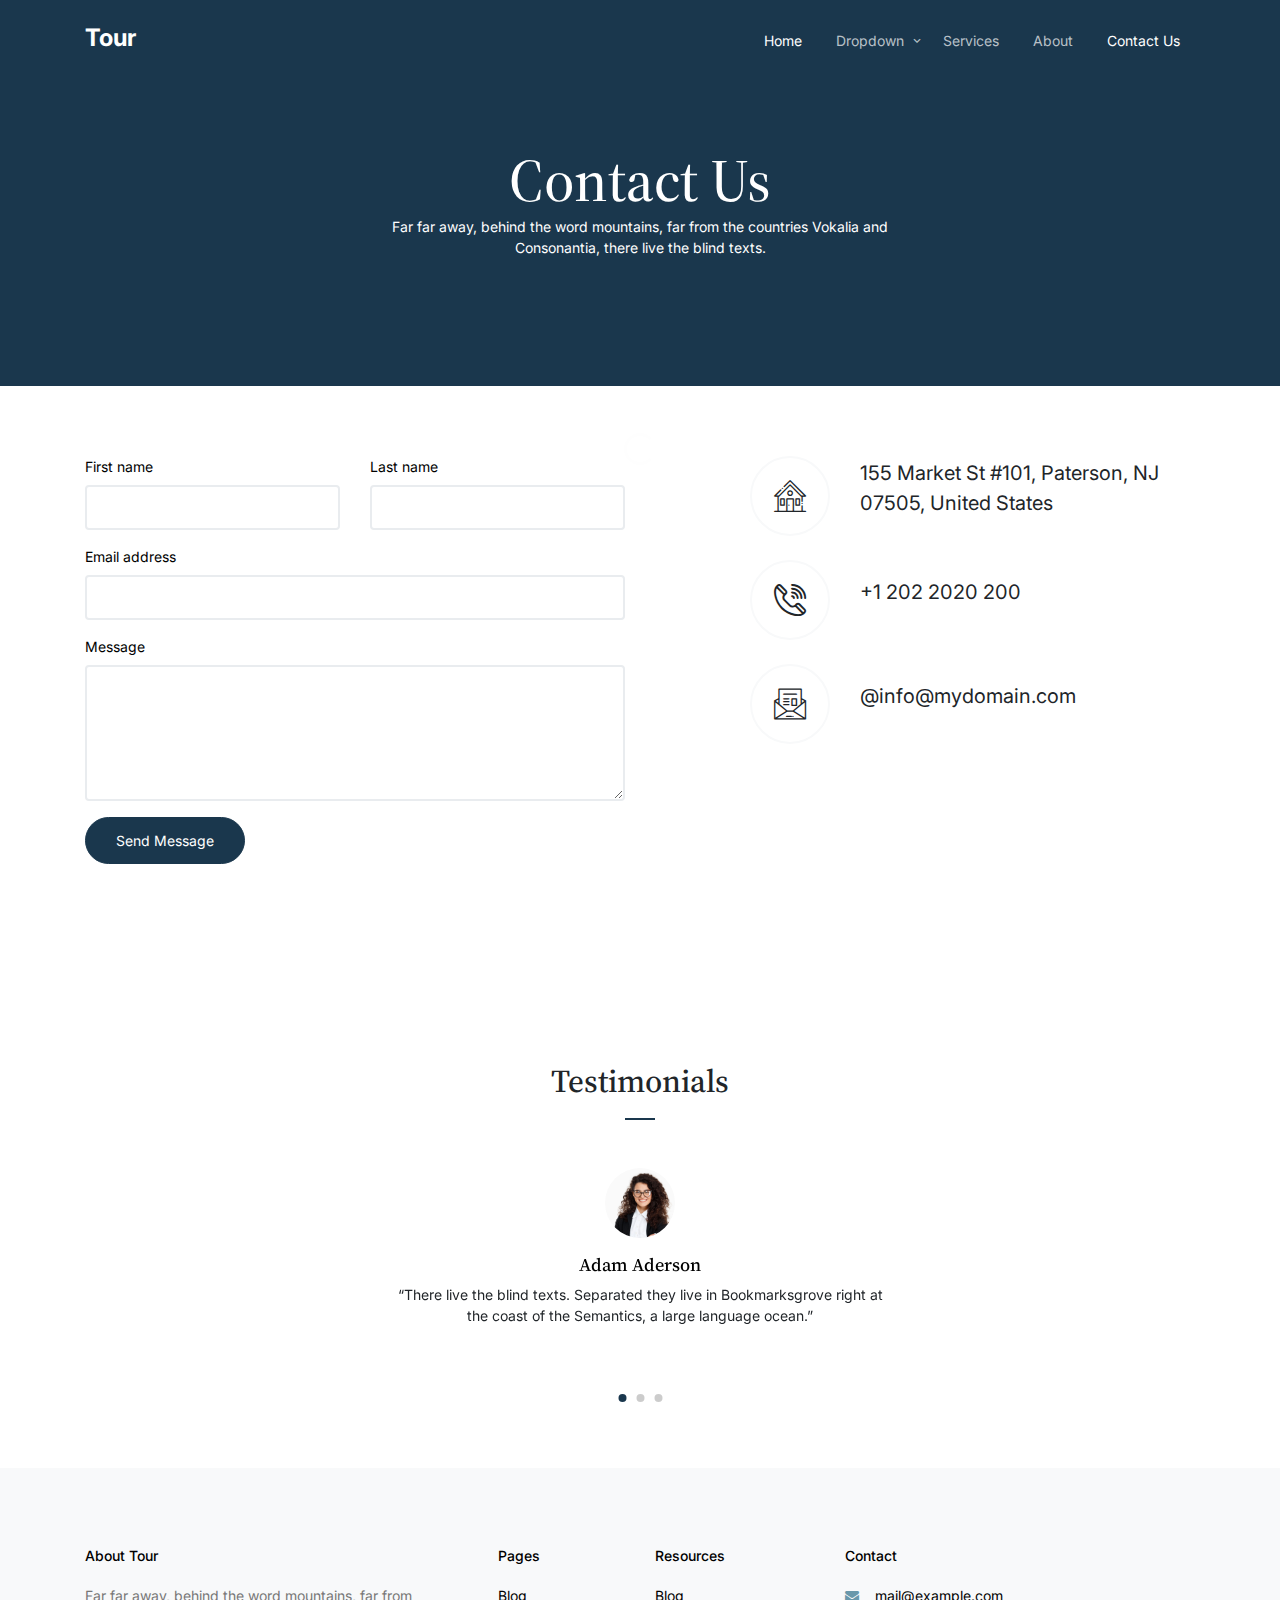
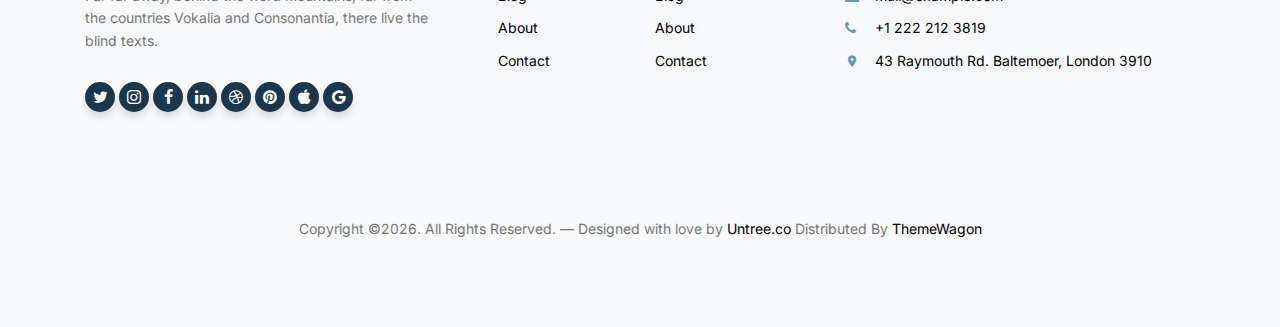
<file: contact.html>
<!-- /*
* Template Name: Tour
* Template Author: Untree.co
* Tempalte URI: https://untree.co/
* License: https://creativecommons.org/licenses/by/3.0/
*/ -->
<!doctype html>
<html lang="en">
<head>
  <meta charset="utf-8">
  <meta name="viewport" content="width=device-width, initial-scale=1, shrink-to-fit=no">
  <meta name="author" content="Untree.co">
  <link rel="shortcut icon" href="favicon.png">

  <meta name="description" content="" />
  <meta name="keywords" content="bootstrap, bootstrap4" />

  <link rel="preconnect" href="https://fonts.googleapis.com">
  <link rel="preconnect" href="https://fonts.gstatic.com" crossorigin>
  <link href="https://fonts.googleapis.com/css2?family=Inter:wght@400;700&family=Source+Serif+Pro:wght@400;700&display=swap" rel="stylesheet">

  <link rel="stylesheet" href="css/bootstrap.min.css">
  <link rel="stylesheet" href="css/owl.carousel.min.css">
  <link rel="stylesheet" href="css/owl.theme.default.min.css">
  <link rel="stylesheet" href="css/jquery.fancybox.min.css">
  <link rel="stylesheet" href="fonts/icomoon/style.css">
  <link rel="stylesheet" href="fonts/flaticon/font/flaticon.css">
  <link rel="stylesheet" href="css/daterangepicker.css">
  <link rel="stylesheet" href="css/aos.css">
  <link rel="stylesheet" href="css/style.css">

  <title>Tour Free Bootstrap Template for Travel Agency by Untree.co</title>
</head>

<body>


  <div class="site-mobile-menu site-navbar-target">
    <div class="site-mobile-menu-header">
      <div class="site-mobile-menu-close">
        <span class="icofont-close js-menu-toggle"></span>
      </div>
    </div>
    <div class="site-mobile-menu-body"></div>
  </div>

  <nav class="site-nav">
    <div class="container">
      <div class="site-navigation">
        <a href="index.html" class="logo m-0">Tour <span class="text-primary">.</span></a>

        <ul class="js-clone-nav d-none d-lg-inline-block text-left site-menu float-right">
          <li class="active"><a href="index.html">Home</a></li>
          <li class="has-children">
            <a href="#">Dropdown</a>
            <ul class="dropdown">
              <li><a href="elements.html">Elements</a></li>
              <li><a href="#">Menu One</a></li>
              <li class="has-children">
                <a href="#">Menu Two</a>
                <ul class="dropdown">
                  <li><a href="#">Sub Menu One</a></li>
                  <li><a href="#">Sub Menu Two</a></li>
                  <li><a href="#">Sub Menu Three</a></li>
                </ul>
              </li>
              <li><a href="#">Menu Three</a></li>
            </ul>
          </li>
          <li><a href="services.html">Services</a></li>
          <li><a href="about.html">About</a></li>
          <li class="active"><a href="contact.html">Contact Us</a></li>
        </ul>

        <a href="#" class="burger ml-auto float-right site-menu-toggle js-menu-toggle d-inline-block d-lg-none light" data-toggle="collapse" data-target="#main-navbar">
          <span></span>
        </a>

      </div>
    </div>
  </nav>


  <div class="hero hero-inner">
    <div class="container">
      <div class="row align-items-center">
        <div class="col-lg-6 mx-auto text-center">
          <div class="intro-wrap">
            <h1 class="mb-0">Contact Us</h1>
            <p class="text-white">Far far away, behind the word mountains, far from the countries Vokalia and Consonantia, there live the blind texts. </p>
          </div>
        </div>
      </div>
    </div>
  </div>

  
  
  <div class="untree_co-section">
    <div class="container">
      <div class="row">
        <div class="col-lg-6 mb-5 mb-lg-0">
          <form class="contact-form" data-aos="fade-up" data-aos-delay="200">
            <div class="row">
              <div class="col-6">
                <div class="form-group">
                  <label class="text-black" for="fname">First name</label>
                  <input type="text" class="form-control" id="fname">
                </div>
              </div>
              <div class="col-6">
                <div class="form-group">
                  <label class="text-black" for="lname">Last name</label>
                  <input type="text" class="form-control" id="lname">
                </div>
              </div>
            </div>
            <div class="form-group">
              <label class="text-black" for="email">Email address</label>
              <input type="email" class="form-control" id="email">
            </div>

            <div class="form-group">
              <label class="text-black" for="message">Message</label>
              <textarea name="" class="form-control" id="message" cols="30" rows="5"></textarea>
            </div>

            <button type="submit" class="btn btn-primary">Send Message</button>
          </form>
        </div>
        <div class="col-lg-5 ml-auto">
          <div class="quick-contact-item d-flex align-items-center mb-4">
            <span class="flaticon-house"></span>
            <address class="text">
              155 Market St #101, Paterson, NJ 07505, United States
            </address>
          </div>
          <div class="quick-contact-item d-flex align-items-center mb-4">
            <span class="flaticon-phone-call"></span>
            <address class="text">
              +1 202 2020 200
            </address>
          </div>
          <div class="quick-contact-item d-flex align-items-center mb-4">
            <span class="flaticon-mail"></span>
            <address class="text">
              @info@mydomain.com
            </address>
          </div>
        </div>
      </div>
    </div>
  </div>

  

  <div class="untree_co-section testimonial-section mt-5 bg-white">
    <div class="container">
      <div class="row justify-content-center">
        <div class="col-lg-7 text-center">
          <h2 class="section-title text-center mb-5">Testimonials</h2>

          <div class="owl-single owl-carousel no-nav">
            <div class="testimonial mx-auto">
              <figure class="img-wrap">
                <img src="images/person_2.jpg" alt="Image" class="img-fluid">
              </figure>
              <h3 class="name">Adam Aderson</h3>
              <blockquote>
                <p>&ldquo;There live the blind texts. Separated they live in Bookmarksgrove right at the coast of the Semantics, a large language ocean.&rdquo;</p>
              </blockquote>
            </div>

            <div class="testimonial mx-auto">
              <figure class="img-wrap">
                <img src="images/person_3.jpg" alt="Image" class="img-fluid">
              </figure>
              <h3 class="name">Lukas Devlin</h3>
              <blockquote>
                <p>&ldquo;There live the blind texts. Separated they live in Bookmarksgrove right at the coast of the Semantics, a large language ocean.&rdquo;</p>
              </blockquote>
            </div>

            <div class="testimonial mx-auto">
              <figure class="img-wrap">
                <img src="images/person_4.jpg" alt="Image" class="img-fluid">
              </figure>
              <h3 class="name">Kayla Bryant</h3>
              <blockquote>
                <p>&ldquo;There live the blind texts. Separated they live in Bookmarksgrove right at the coast of the Semantics, a large language ocean.&rdquo;</p>
              </blockquote>
            </div>

          </div>

        </div>
      </div>
    </div>
  </div>



  <div class="site-footer">
    <div class="inner first">
      <div class="container">
        <div class="row">
          <div class="col-md-6 col-lg-4">
            <div class="widget">
              <h3 class="heading">About Tour</h3>
              <p>Far far away, behind the word mountains, far from the countries Vokalia and Consonantia, there live the blind texts.</p>
            </div>
            <div class="widget">
              <ul class="list-unstyled social">
                <li><a href="#"><span class="icon-twitter"></span></a></li>
                <li><a href="#"><span class="icon-instagram"></span></a></li>
                <li><a href="#"><span class="icon-facebook"></span></a></li>
                <li><a href="#"><span class="icon-linkedin"></span></a></li>
                <li><a href="#"><span class="icon-dribbble"></span></a></li>
                <li><a href="#"><span class="icon-pinterest"></span></a></li>
                <li><a href="#"><span class="icon-apple"></span></a></li>
                <li><a href="#"><span class="icon-google"></span></a></li>
              </ul>
            </div>
          </div>
          <div class="col-md-6 col-lg-2 pl-lg-5">
            <div class="widget">
              <h3 class="heading">Pages</h3>
              <ul class="links list-unstyled">
                <li><a href="#">Blog</a></li>
                <li><a href="#">About</a></li>
                <li><a href="#">Contact</a></li>
              </ul>
            </div>
          </div>
          <div class="col-md-6 col-lg-2">
            <div class="widget">
              <h3 class="heading">Resources</h3>
              <ul class="links list-unstyled">
                <li><a href="#">Blog</a></li>
                <li><a href="#">About</a></li>
                <li><a href="#">Contact</a></li>
              </ul>
            </div>
          </div>
          <div class="col-md-6 col-lg-4">
            <div class="widget">
              <h3 class="heading">Contact</h3>
              <ul class="list-unstyled quick-info links">
                <li class="email"><a href="#">mail@example.com</a></li>
                <li class="phone"><a href="#">+1 222 212 3819</a></li>
                <li class="address"><a href="#">43 Raymouth Rd. Baltemoer, London 3910</a></li>
              </ul>
            </div>
          </div>
        </div>
      </div>
    </div>



    <div class="inner dark">
      <div class="container">
        <div class="row text-center">
          <div class="col-md-8 mb-3 mb-md-0 mx-auto">
            <p>Copyright &copy;<script>document.write(new Date().getFullYear());</script>. All Rights Reserved. &mdash; Designed with love by <a href="https://untree.co" class="link-highlight">Untree.co</a> <!-- License information: https://untree.co/license/ --> Distributed By <a href="https://themewagon.com" target="_blank" >ThemeWagon</a>
            </p>
          </div>
          
        </div>
      </div>
    </div>
  </div>

  <div id="overlayer"></div>
  <div class="loader">
    <div class="spinner-border" role="status">
      <span class="sr-only">Loading...</span>
    </div>
  </div>

  <script src="js/jquery-3.4.1.min.js"></script>
  <script src="js/popper.min.js"></script>
  <script src="js/bootstrap.min.js"></script>
  <script src="js/owl.carousel.min.js"></script>
  <script src="js/jquery.animateNumber.min.js"></script>
  <script src="js/jquery.waypoints.min.js"></script>
  <script src="js/jquery.fancybox.min.js"></script>
  <script src="js/aos.js"></script>
  <script src="js/moment.min.js"></script>
  <script src="js/daterangepicker.js"></script>

  <script src="js/typed.js"></script>
  
  <script src="js/custom.js"></script>

</body>

</html>
</file>
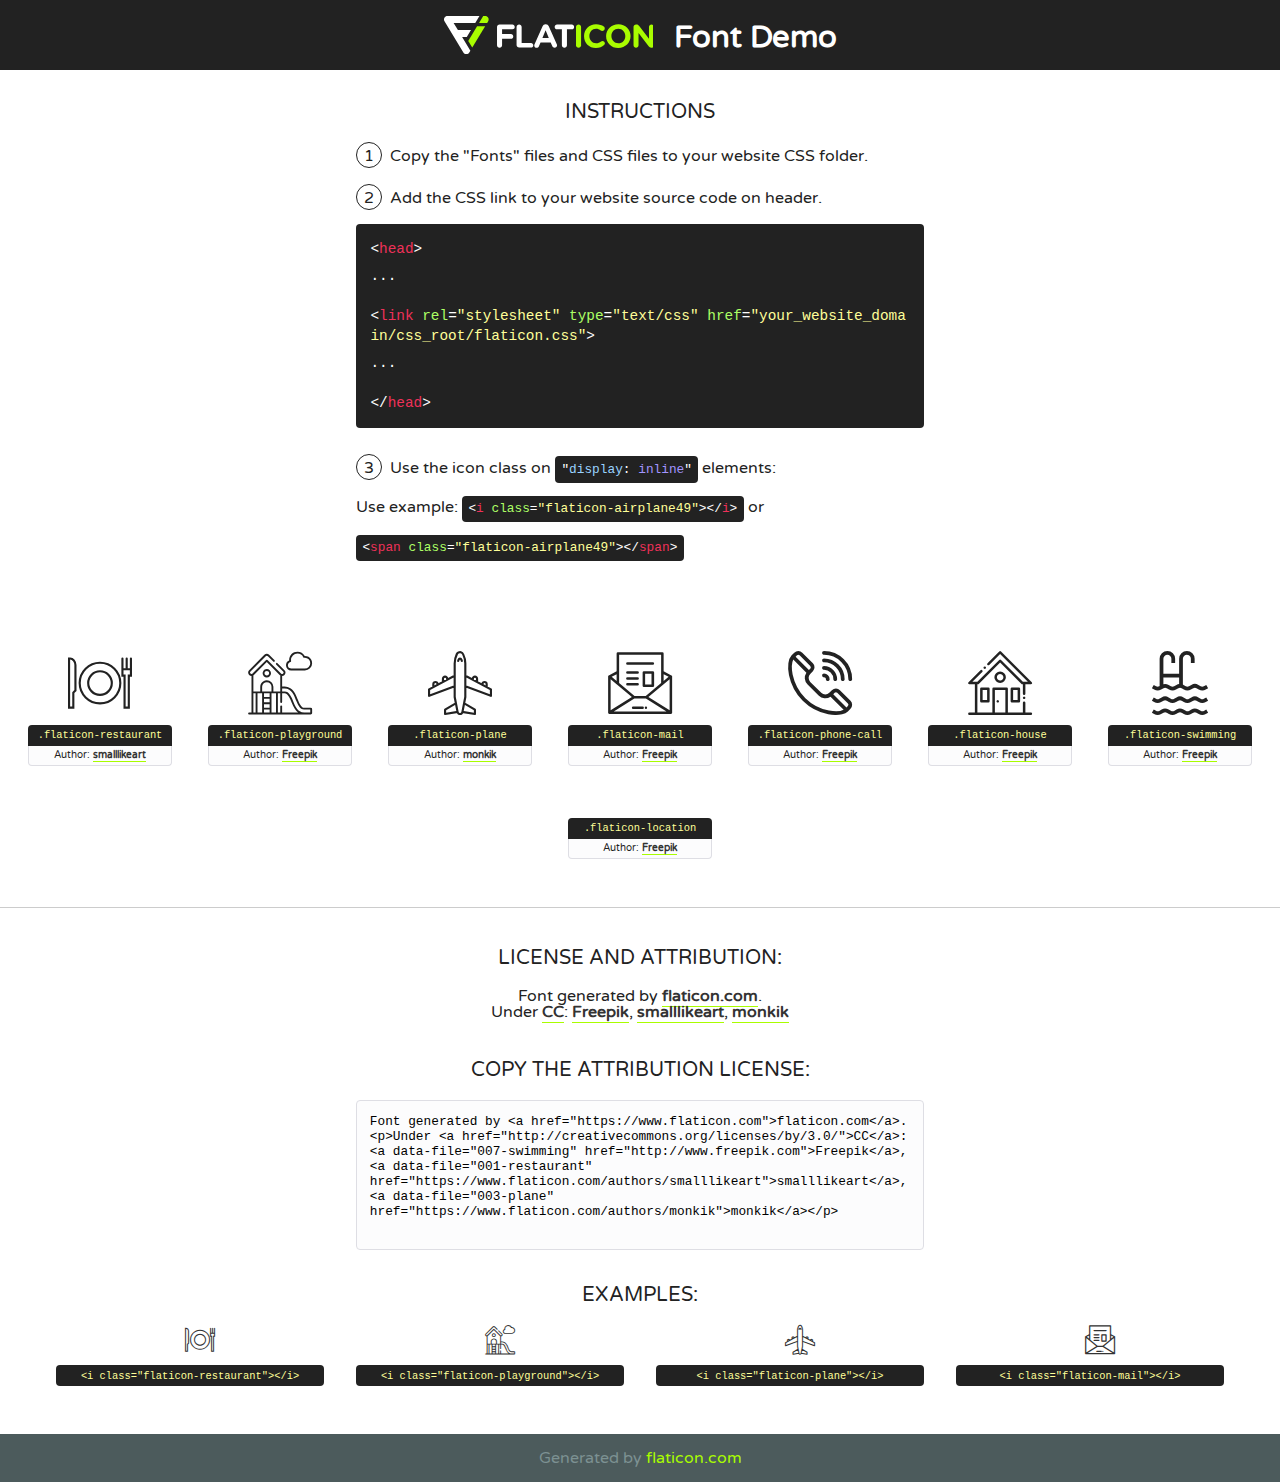
<file: fonts/flaticon/font/flaticon.html>
<!DOCTYPE html>
<!--
  Flaticon icon font: Flaticon
  Creation date: 17/08/2020 06:54
-->
<html>
<!DOCTYPE html>
<html>

<head>
    <title>Flaticon WebFont</title>
    <link href="http://fonts.googleapis.com/css?family=Varela+Round" rel="stylesheet" type="text/css" />
    <link rel="stylesheet" type="text/css" href="flaticon.css">
    <meta charset="UTF-8">
    <style>
    html, body, div, span, applet, object, iframe,
    h1, h2, h3, h4, h5, h6, p, blockquote, pre,
    a, abbr, acronym, address, big, cite, code,
    del, dfn, em, img, ins, kbd, q, s, samp,
    small, strike, strong, sub, sup, tt, var,
    b, u, i, center,
    dl, dt, dd, ol, ul, li,
    fieldset, form, label, legend,
    table, caption, tbody, tfoot, thead, tr, th, td,
    article, aside, canvas, details, embed, 
    figure, figcaption, footer, header, hgroup, 
    menu, nav, output, ruby, section, summary,
    time, mark, audio, video {
        margin: 0;
        padding: 0;
        border: 0;
        font-size: 100%;
        font: inherit;
        vertical-align: baseline;
    }
    /* HTML5 display-role reset for older browsers */
    article, aside, details, figcaption, figure, 
    footer, header, hgroup, menu, nav, section {
        display: block;
    }
    body {
        line-height: 1;
    }
    ol, ul {
        list-style: none;
    }
    blockquote, q {
        quotes: none;
    }
    blockquote:before, blockquote:after,
    q:before, q:after {
        content: '';
        content: none;
    }
    table {
        border-collapse: collapse;
        border-spacing: 0;
    }
    body {
        font-family: 'Varela Round', Helvetica, Arial, sans-serif;
        font-size: 16px;
        color: #222;
    }
    a {
        color: #333;
        border-bottom: 1px solid #a9fd00;
        font-weight: bold;
        text-decoration: none;
    }
    * {
        -moz-box-sizing: border-box;
        -webkit-box-sizing: border-box;
        box-sizing: border-box;
        margin: 0;
        padding: 0;
    }
    [class^="flaticon-"]:before, [class*=" flaticon-"]:before, [class^="flaticon-"]:after, [class*=" flaticon-"]:after {
        font-family: Flaticon;
        font-size: 30px;
        font-style: normal;
        margin-left: 20px;
        color: #333;
    }
    .wrapper {
        max-width: 600px;
        margin: auto;
        padding: 0 1em;
    }
    .title {
        font-size: 1.25em;
        text-align: center;
        margin-bottom: 1em;
        text-transform: uppercase;
    }
    header {
        text-align: center;
        background-color: #222;
        color: #fff;
        padding: 1em;
    }
    header .logo {
        width: 210px;
        height: 38px;
        display: inline-block;
        vertical-align: middle;
        margin-right: 1em;
        border: none;
    }
    header strong {
        font-size: 1.95em;
        font-weight: bold;
        vertical-align: middle;
        margin-top: 5px;
        display: inline-block;
    }
    .demo {
        margin: 2em auto;
        line-height: 1.25em;
    }
    .demo ul li {
        margin-bottom: 1em;
    }
    .demo ul li .num {
        color: #222;
        border-radius: 20px;
        display: inline-block;
        width: 26px;
        padding: 3px;
        height: 26px;
        text-align: center;
        margin-right: 0.5em;
        border: 1px solid #222;
    }
    .demo ul li code {
        background-color: #222;
        border-radius: 4px;
        padding: 0.25em 0.5em;
        display: inline-block;
        color: #fff;
        font-family: Consolas,Monaco,Lucida Console,Liberation Mono,DejaVu Sans Mono,Bitstream Vera Sans Mono,Courier New, monospace;
        font-weight: lighter;
        margin-top: 1em;
        font-size: 0.8em;
        word-break: break-all;
    }
    .demo ul li code.big {
        padding: 1em;
        font-size: 0.9em;
    }
    .demo ul li code .red {
        color: #EF3159;
    }
    .demo ul li code .green {
        color: #ACFF65;
    }
    .demo ul li code .yellow {
        color: #FFFF99;
    }
    .demo ul li code .blue {
        color: #99D3FF;
    }
    .demo ul li code .purple {
        color: #A295FF;
    }
    .demo ul li code .dots {
        margin-top: 0.5em;
        display: block;
    }
    #glyphs {
        border-bottom: 1px solid #ccc;
        padding: 2em 0;
        text-align: center;
    }
    .glyph {
        display: inline-block;
        width: 9em;
        margin: 1em;
        text-align: center;
        vertical-align: top;
        background: #FFF;
    }
    .glyph .glyph-icon {
        padding: 10px;
        display: block;
        font-family:"Flaticon";
        font-size: 64px;
        line-height: 1;
    }
    .glyph .glyph-icon:before {
        font-size: 64px;
        color: #222;
        margin-left: 0;
    }
    .class-name {
        font-size: 0.65em;
        background-color: #222;
        color: #fff;
        border-radius: 4px 4px 0 0;
        padding: 0.5em;
        color: #FFFF99;
        font-family: Consolas,Monaco,Lucida Console,Liberation Mono,DejaVu Sans Mono,Bitstream Vera Sans Mono,Courier New, monospace;
    }
    .author-name {
        font-size: 0.6em;
        background-color: #fcfcfd;
        border: 1px solid #DEDEE4;
        border-top: 0;
        border-radius: 0 0 4px 4px;
        padding: 0.5em;
    }
    .class-name:last-child {
        font-size: 10px;
        color:#888;
    }
    .class-name:last-child a {
        font-size: 10px;
        color:#555;
    }
    .class-name:last-child a:hover {
        color:#a9fd00;
    }
    .glyph > input {
        display: block;
        width: 100px;
        margin: 5px auto;
        text-align: center;
        font-size: 12px;
        cursor: text;
    }
    .glyph > input.icon-input {
        font-family:"Flaticon";
        font-size: 16px;
        margin-bottom: 10px;
    }
    .attribution .title {
        margin-top: 2em;
    }
    .attribution textarea {
        background-color: #fcfcfd;
        padding: 1em;
        border: none;
        box-shadow: none;
        border: 1px solid #DEDEE4;
        border-radius: 4px;
        resize: none;
        width: 100%;
        height: 150px;
        font-size: 0.8em;
        font-family: Consolas,Monaco,Lucida Console,Liberation Mono,DejaVu Sans Mono,Bitstream Vera Sans Mono,Courier New, monospace;
        -webkit-appearance: none;
    }
    .iconsuse {
        margin: 2em auto;
        text-align: center;
        max-width: 1200px;
    }
    .iconsuse:after {
        content: '';
        display: table;
        clear: both;
    }
    .iconsuse .image {
        float: left;
        width: 25%;
        padding: 0 1em;
    }
    .iconsuse .image p {
        margin-bottom: 1em;
    }
    .iconsuse .image span {
        display: block;
        font-size: 0.65em;
        background-color: #222;
        color: #fff;
        border-radius: 4px;
        padding: 0.5em;
        color: #FFFF99;
        margin-top: 1em;
        font-family: Consolas,Monaco,Lucida Console,Liberation Mono,DejaVu Sans Mono,Bitstream Vera Sans Mono,Courier New, monospace;
    }
    #footer {
        text-align: center;
        background-color: #4C5B5C;
        color: #7c9192;
        padding: 1em;
    }
    #footer a {
        border: none;
        color: #a9fd00;
        font-weight: normal;
    }
    @media (max-width: 960px) {
        .iconsuse .image {
            width: 50%;
        }
    }
    @media (max-width: 560px) {
        .iconsuse .image {
            width: 100%;
        }
    }
    </style>
</head>

<body class="characters-off">

    <header>
        <a href="https://www.flaticon.com" target="_blank" class="logo">
            <svg version="1.1" xmlns="http://www.w3.org/2000/svg" xmlns:xlink="http://www.w3.org/1999/xlink" xmlns:a="http://ns.adobe.com/AdobeSVGViewerExtensions/3.0/" viewBox="0 0 560.875 102.036" enable-background="new 0 0 560.875 102.036" xml:space="preserve">
                <defs>
                </defs>
                <g>
                    <g class="letters">
                        <path fill="#ffffff" d="M141.596,29.675c0-3.777,2.985-6.767,6.764-6.767h34.438c3.426,0,6.15,2.728,6.15,6.15
                        c0,3.43-2.724,6.149-6.15,6.149h-27.674v13.091h23.719c3.429,0,6.151,2.724,6.151,6.15c0,3.43-2.723,6.149-6.151,6.149h-23.719
                        v17.574c0,3.773-2.986,6.761-6.764,6.761c-3.779,0-6.764-2.989-6.764-6.761V29.675z"></path>
                        <path fill="#ffffff" d="M193.844,29.149c0-3.781,2.985-6.767,6.764-6.767c3.776,0,6.763,2.985,6.763,6.767v42.957h25.039
                        c3.426,0,6.149,2.726,6.149,6.153c0,3.425-2.723,6.15-6.149,6.15h-31.802c-3.779,0-6.764-2.986-6.764-6.768V29.149z"></path>
                        <path fill="#ffffff" d="M241.891,75.71l21.438-48.407c1.492-3.341,4.215-5.357,7.906-5.357h0.792
                        c3.686,0,6.323,2.017,7.815,5.357l21.439,48.407c0.436,0.967,0.701,1.845,0.701,2.723c0,3.602-2.809,6.501-6.414,6.501
                        c-3.161,0-5.269-1.845-6.499-4.655l-4.132-9.661h-27.059l-4.301,10.102c-1.144,2.631-3.426,4.214-6.237,4.214
                        c-3.517,0-6.24-2.81-6.24-6.325C241.1,77.64,241.451,76.677,241.891,75.71z M279.932,58.666l-8.521-20.297l-8.526,20.297H279.932
                        z"></path>
                        <path fill="#ffffff" d="M314.864,35.387H301.86c-3.429,0-6.239-2.813-6.239-6.238c0-3.429,2.811-6.24,6.239-6.24h39.533
                        c3.426,0,6.237,2.811,6.237,6.24c0,3.425-2.811,6.238-6.237,6.238h-13.001v42.785c0,3.773-2.99,6.761-6.764,6.761
                        c-3.779,0-6.764-2.989-6.764-6.761V35.387z"></path>
                        <path fill="#A9FD00" d="M352.615,29.149c0-3.781,2.985-6.767,6.767-6.767c3.774,0,6.761,2.985,6.761,6.767v49.024
                        c0,3.773-2.987,6.761-6.761,6.761c-3.781,0-6.767-2.989-6.767-6.761V29.149z"></path>
                        <path fill="#A9FD00" d="M374.132,53.836v-0.179c0-17.481,13.178-31.801,32.065-31.801c9.22,0,15.459,2.458,20.557,6.238
                        c1.402,1.054,2.637,2.985,2.637,5.357c0,3.692-2.985,6.59-6.681,6.59c-1.845,0-3.071-0.702-4.044-1.319
                        c-3.776-2.813-7.729-4.393-12.562-4.393c-10.364,0-17.831,8.611-17.831,19.154v0.173c0,10.542,7.291,19.329,17.831,19.329
                        c5.715,0,9.492-1.756,13.359-4.834c1.049-0.874,2.458-1.491,4.039-1.491c3.429,0,6.325,2.813,6.325,6.236
                        c0,2.106-1.056,3.78-2.282,4.834c-5.539,4.834-12.036,7.733-21.878,7.733C387.572,85.464,374.132,71.493,374.132,53.836z"></path>
                        <path fill="#A9FD00" d="M433.009,53.836v-0.179c0-17.481,13.79-31.801,32.766-31.801c18.981,0,32.592,14.143,32.592,31.628v0.173
                        c0,17.483-13.785,31.807-32.769,31.807C446.625,85.464,433.009,71.32,433.009,53.836z M484.224,53.836v-0.179
                        c0-10.539-7.725-19.326-18.626-19.326c-10.893,0-18.449,8.611-18.449,19.154v0.173c0,10.542,7.73,19.329,18.626,19.329
                        C476.676,72.986,484.224,64.378,484.224,53.836z"></path>
                        <path fill="#A9FD00" d="M506.233,29.321c0-3.774,2.99-6.763,6.767-6.763h1.401c3.252,0,5.183,1.583,7.029,3.953l26.093,34.265
                        V29.059c0-3.692,2.99-6.677,6.681-6.677c3.683,0,6.671,2.985,6.671,6.677v48.934c0,3.78-2.987,6.765-6.764,6.765h-0.436
                        c-3.257,0-5.188-1.581-7.034-3.953l-27.056-35.492v32.944c0,3.687-2.985,6.676-6.678,6.676c-3.683,0-6.673-2.989-6.673-6.676
                        V29.321z"></path>
                    </g>
                    <g class="insignia">
                        <path fill="#ffffff" d="M48.372,56.137h12.517l11.156-18.537H37.186L25.688,18.539h57.825L94.668,0H9.271
                        C5.925,0,2.842,1.801,1.198,4.716c-1.644,2.907-1.593,6.482,0.134,9.343l50.38,83.501c1.678,2.781,4.689,4.476,7.938,4.476
                        c3.246,0,6.257-1.695,7.935-4.476l2.898-4.804L48.372,56.137z"></path>
                        <g class="i">
                            <path fill="#A9FD00" d="M93.575,18.539h0.031v0.004l21.652,0.004l2.705-4.488c1.727-2.861,1.778-6.436,0.133-9.343
                            C116.454,1.801,113.371,0,110.026,0h-5.294L93.575,18.539z"></path>
                            <polygon fill="#A9FD00" points="88.291,27.356 64.725,66.486 75.519,84.404 109.942,27.356"></polygon>
                        </g>
                    </g>
                </g>
            </svg>
        </a>
        <strong>Font Demo</strong>
    </header>


    <section class="demo wrapper">

        <p class="title">Instructions</p>

        <ul>
            <li>
                <span class="num">1</span>Copy the "Fonts" files and CSS files to your website CSS folder.
            </li>
            <li>
                <span class="num">2</span>Add the CSS link to your website source code on header.
                <code class="big">
                    &lt;<span class="red">head</span>&gt;
                    <br/><span class="dots">...</span>
                    <br/>&lt;<span class="red">link</span> <span class="green">rel</span>=<span class="yellow">"stylesheet"</span> <span class="green">type</span>=<span class="yellow">"text/css"</span> <span class="green">href</span>=<span class="yellow">"your_website_domain/css_root/flaticon.css"</span>&gt;
                    <br/><span class="dots">...</span>
                    <br/>&lt;/<span class="red">head</span>&gt;
                </code>
            </li>

            <li>
                <p>
                    <span class="num">3</span>Use the icon class on <code>"<span class="blue">display</span>:<span class="purple"> inline</span>"</code> elements:
                    <br />
                    Use example: <code>&lt;<span class="red">i</span> <span class="green">class</span>=<span class="yellow">&quot;flaticon-airplane49&quot;</span>&gt;&lt;/<span class="red">i</span>&gt;</code> or <code>&lt;<span class="red">span</span> <span class="green">class</span>=<span class="yellow">&quot;flaticon-airplane49&quot;</span>&gt;&lt;/<span class="red">span</span>&gt;</code>
            </li>
        </ul>

    </section>




   <section id="glyphs">          
    
      
        <div class="glyph"><div class="glyph-icon flaticon-restaurant"></div>
            <div class="class-name">.flaticon-restaurant</div>
            <div class="author-name">Author: <a data-file="001-restaurant" href="https://www.flaticon.com/authors/smalllikeart">smalllikeart</a> </div> 
        </div>        
        
        <div class="glyph"><div class="glyph-icon flaticon-playground"></div>
            <div class="class-name">.flaticon-playground</div>
            <div class="author-name">Author: <a data-file="002-playground" href="http://www.freepik.com">Freepik</a> </div> 
        </div>        
        
        <div class="glyph"><div class="glyph-icon flaticon-plane"></div>
            <div class="class-name">.flaticon-plane</div>
            <div class="author-name">Author: <a data-file="003-plane" href="https://www.flaticon.com/authors/monkik">monkik</a> </div> 
        </div>        
        
        <div class="glyph"><div class="glyph-icon flaticon-mail"></div>
            <div class="class-name">.flaticon-mail</div>
            <div class="author-name">Author: <a data-file="004-mail" href="http://www.freepik.com">Freepik</a> </div> 
        </div>        
        
        <div class="glyph"><div class="glyph-icon flaticon-phone-call"></div>
            <div class="class-name">.flaticon-phone-call</div>
            <div class="author-name">Author: <a data-file="005-phone-call" href="http://www.freepik.com">Freepik</a> </div> 
        </div>        
        
        <div class="glyph"><div class="glyph-icon flaticon-house"></div>
            <div class="class-name">.flaticon-house</div>
            <div class="author-name">Author: <a data-file="006-house" href="http://www.freepik.com">Freepik</a> </div> 
        </div>        
        
        <div class="glyph"><div class="glyph-icon flaticon-swimming"></div>
            <div class="class-name">.flaticon-swimming</div>
            <div class="author-name">Author: <a data-file="007-swimming" href="http://www.freepik.com">Freepik</a> </div> 
        </div>   

	<div class="glyph"><div class="glyph-icon flaticon-location"></div>
            <div class="class-name">.flaticon-location</div>
            <div class="author-name">Author: <a data-file="007-location" href="https://www.flaticon.com/authors/smalllikeart">Freepik</a> </div> 
        </div>     
        

    </section>



    <section class="attribution wrapper"   style="text-align:center;">

      <div class="title">License and attribution:</div><div class="attrDiv">Font generated by <a href="https://www.flaticon.com">flaticon.com</a>. <div><p>Under <a href="http://creativecommons.org/licenses/by/3.0/">CC</a>: <a data-file="007-swimming" href="http://www.freepik.com">Freepik</a>, <a data-file="001-restaurant" href="https://www.flaticon.com/authors/smalllikeart">smalllikeart</a>, <a data-file="003-plane" href="https://www.flaticon.com/authors/monkik">monkik</a></p>  </div>
      </div>
      <div class="title">Copy the Attribution License:</div>

    <textarea onclick="this.focus();this.select();">Font generated by &lt;a href=&quot;https://www.flaticon.com&quot;&gt;flaticon.com&lt;/a&gt;. <p>Under <a href="http://creativecommons.org/licenses/by/3.0/">CC</a>: <a data-file="007-swimming" href="http://www.freepik.com">Freepik</a>, <a data-file="001-restaurant" href="https://www.flaticon.com/authors/smalllikeart">smalllikeart</a>, <a data-file="003-plane" href="https://www.flaticon.com/authors/monkik">monkik</a></p>  
     </textarea>

    </section>

    <section class="iconsuse">

          <div class="title">Examples:</div>            
             
            <div class="image">
                <p>
                    <i class="glyph-icon flaticon-restaurant"></i> 
                    <span>&lt;i class=&quot;flaticon-restaurant&quot;&gt;&lt;/i&gt;</span>
                </p>
            </div>
            
            <div class="image">
                <p>
                    <i class="glyph-icon flaticon-playground"></i> 
                    <span>&lt;i class=&quot;flaticon-playground&quot;&gt;&lt;/i&gt;</span>
                </p>
            </div>
            
            <div class="image">
                <p>
                    <i class="glyph-icon flaticon-plane"></i> 
                    <span>&lt;i class=&quot;flaticon-plane&quot;&gt;&lt;/i&gt;</span>
                </p>
            </div>
            
            <div class="image">
                <p>
                    <i class="glyph-icon flaticon-mail"></i> 
                    <span>&lt;i class=&quot;flaticon-mail&quot;&gt;&lt;/i&gt;</span>
                </p>
            </div>
                       
        </div>
                            
    </section>

<div id="footer">
    <div>Generated by <a href="https://www.flaticon.com">flaticon.com</a>
    </div>
</div>



</body>
</html>
</file>
<file: fonts/icomoon/style.css>
@font-face {
  font-family: 'icomoon';
  src:  url('fonts/icomoon.eot?10si43');
  src:  url('fonts/icomoon.eot?10si43#iefix') format('embedded-opentype'),
    url('fonts/icomoon.ttf?10si43') format('truetype'),
    url('fonts/icomoon.woff?10si43') format('woff'),
    url('fonts/icomoon.svg?10si43#icomoon') format('svg');
  font-weight: normal;
  font-style: normal;
}

[class^="icon-"], [class*=" icon-"] {
  /* use !important to prevent issues with browser extensions that change fonts */
  font-family: 'icomoon' !important;
  speak: none;
  font-style: normal;
  font-weight: normal;
  font-variant: normal;
  text-transform: none;
  line-height: 1;

  /* Better Font Rendering =========== */
  -webkit-font-smoothing: antialiased;
  -moz-osx-font-smoothing: grayscale;
}

.icon-asterisk:before {
  content: "\f069";
}
.icon-plus:before {
  content: "\f067";
}
.icon-question:before {
  content: "\f128";
}
.icon-minus:before {
  content: "\f068";
}
.icon-glass:before {
  content: "\f000";
}
.icon-music:before {
  content: "\f001";
}
.icon-search:before {
  content: "\f002";
}
.icon-envelope-o:before {
  content: "\f003";
}
.icon-heart:before {
  content: "\f004";
}
.icon-star:before {
  content: "\f005";
}
.icon-star-o:before {
  content: "\f006";
}
.icon-user:before {
  content: "\f007";
}
.icon-film:before {
  content: "\f008";
}
.icon-th-large:before {
  content: "\f009";
}
.icon-th:before {
  content: "\f00a";
}
.icon-th-list:before {
  content: "\f00b";
}
.icon-check:before {
  content: "\f00c";
}
.icon-close:before {
  content: "\f00d";
}
.icon-remove:before {
  content: "\f00d";
}
.icon-times:before {
  content: "\f00d";
}
.icon-search-plus:before {
  content: "\f00e";
}
.icon-search-minus:before {
  content: "\f010";
}
.icon-power-off:before {
  content: "\f011";
}
.icon-signal:before {
  content: "\f012";
}
.icon-cog:before {
  content: "\f013";
}
.icon-gear:before {
  content: "\f013";
}
.icon-trash-o:before {
  content: "\f014";
}
.icon-home:before {
  content: "\f015";
}
.icon-file-o:before {
  content: "\f016";
}
.icon-clock-o:before {
  content: "\f017";
}
.icon-road:before {
  content: "\f018";
}
.icon-download:before {
  content: "\f019";
}
.icon-arrow-circle-o-down:before {
  content: "\f01a";
}
.icon-arrow-circle-o-up:before {
  content: "\f01b";
}
.icon-inbox:before {
  content: "\f01c";
}
.icon-play-circle-o:before {
  content: "\f01d";
}
.icon-repeat:before {
  content: "\f01e";
}
.icon-rotate-right:before {
  content: "\f01e";
}
.icon-refresh:before {
  content: "\f021";
}
.icon-list-alt:before {
  content: "\f022";
}
.icon-lock:before {
  content: "\f023";
}
.icon-flag:before {
  content: "\f024";
}
.icon-headphones:before {
  content: "\f025";
}
.icon-volume-off:before {
  content: "\f026";
}
.icon-volume-down:before {
  content: "\f027";
}
.icon-volume-up:before {
  content: "\f028";
}
.icon-qrcode:before {
  content: "\f029";
}
.icon-barcode:before {
  content: "\f02a";
}
.icon-tag:before {
  content: "\f02b";
}
.icon-tags:before {
  content: "\f02c";
}
.icon-book:before {
  content: "\f02d";
}
.icon-bookmark:before {
  content: "\f02e";
}
.icon-print:before {
  content: "\f02f";
}
.icon-camera:before {
  content: "\f030";
}
.icon-font:before {
  content: "\f031";
}
.icon-bold:before {
  content: "\f032";
}
.icon-italic:before {
  content: "\f033";
}
.icon-text-height:before {
  content: "\f034";
}
.icon-text-width:before {
  content: "\f035";
}
.icon-align-left:before {
  content: "\f036";
}
.icon-align-center:before {
  content: "\f037";
}
.icon-align-right:before {
  content: "\f038";
}
.icon-align-justify:before {
  content: "\f039";
}
.icon-list:before {
  content: "\f03a";
}
.icon-dedent:before {
  content: "\f03b";
}
.icon-outdent:before {
  content: "\f03b";
}
.icon-indent:before {
  content: "\f03c";
}
.icon-video-camera:before {
  content: "\f03d";
}
.icon-image:before {
  content: "\f03e";
}
.icon-photo:before {
  content: "\f03e";
}
.icon-picture-o:before {
  content: "\f03e";
}
.icon-pencil:before {
  content: "\f040";
}
.icon-map-marker:before {
  content: "\f041";
}
.icon-adjust:before {
  content: "\f042";
}
.icon-tint:before {
  content: "\f043";
}
.icon-edit:before {
  content: "\f044";
}
.icon-pencil-square-o:before {
  content: "\f044";
}
.icon-share-square-o:before {
  content: "\f045";
}
.icon-check-square-o:before {
  content: "\f046";
}
.icon-arrows:before {
  content: "\f047";
}
.icon-step-backward:before {
  content: "\f048";
}
.icon-fast-backward:before {
  content: "\f049";
}
.icon-backward:before {
  content: "\f04a";
}
.icon-play:before {
  content: "\f04b";
}
.icon-pause:before {
  content: "\f04c";
}
.icon-stop:before {
  content: "\f04d";
}
.icon-forward:before {
  content: "\f04e";
}
.icon-fast-forward:before {
  content: "\f050";
}
.icon-step-forward:before {
  content: "\f051";
}
.icon-eject:before {
  content: "\f052";
}
.icon-chevron-left:before {
  content: "\f053";
}
.icon-chevron-right:before {
  content: "\f054";
}
.icon-plus-circle:before {
  content: "\f055";
}
.icon-minus-circle:before {
  content: "\f056";
}
.icon-times-circle:before {
  content: "\f057";
}
.icon-check-circle:before {
  content: "\f058";
}
.icon-question-circle:before {
  content: "\f059";
}
.icon-info-circle:before {
  content: "\f05a";
}
.icon-crosshairs:before {
  content: "\f05b";
}
.icon-times-circle-o:before {
  content: "\f05c";
}
.icon-check-circle-o:before {
  content: "\f05d";
}
.icon-ban:before {
  content: "\f05e";
}
.icon-arrow-left:before {
  content: "\f060";
}
.icon-arrow-right:before {
  content: "\f061";
}
.icon-arrow-up:before {
  content: "\f062";
}
.icon-arrow-down:before {
  content: "\f063";
}
.icon-mail-forward:before {
  content: "\f064";
}
.icon-share:before {
  content: "\f064";
}
.icon-expand:before {
  content: "\f065";
}
.icon-compress:before {
  content: "\f066";
}
.icon-exclamation-circle:before {
  content: "\f06a";
}
.icon-gift:before {
  content: "\f06b";
}
.icon-leaf:before {
  content: "\f06c";
}
.icon-fire:before {
  content: "\f06d";
}
.icon-eye:before {
  content: "\f06e";
}
.icon-eye-slash:before {
  content: "\f070";
}
.icon-exclamation-triangle:before {
  content: "\f071";
}
.icon-warning:before {
  content: "\f071";
}
.icon-plane:before {
  content: "\f072";
}
.icon-calendar:before {
  content: "\f073";
}
.icon-random:before {
  content: "\f074";
}
.icon-comment:before {
  content: "\f075";
}
.icon-magnet:before {
  content: "\f076";
}
.icon-chevron-up:before {
  content: "\f077";
}
.icon-chevron-down:before {
  content: "\f078";
}
.icon-retweet:before {
  content: "\f079";
}
.icon-shopping-cart:before {
  content: "\f07a";
}
.icon-folder:before {
  content: "\f07b";
}
.icon-folder-open:before {
  content: "\f07c";
}
.icon-arrows-v:before {
  content: "\f07d";
}
.icon-arrows-h:before {
  content: "\f07e";
}
.icon-bar-chart:before {
  content: "\f080";
}
.icon-bar-chart-o:before {
  content: "\f080";
}
.icon-twitter-square:before {
  content: "\f081";
}
.icon-facebook-square:before {
  content: "\f082";
}
.icon-camera-retro:before {
  content: "\f083";
}
.icon-key:before {
  content: "\f084";
}
.icon-cogs:before {
  content: "\f085";
}
.icon-gears:before {
  content: "\f085";
}
.icon-comments:before {
  content: "\f086";
}
.icon-thumbs-o-up:before {
  content: "\f087";
}
.icon-thumbs-o-down:before {
  content: "\f088";
}
.icon-star-half:before {
  content: "\f089";
}
.icon-heart-o:before {
  content: "\f08a";
}
.icon-sign-out:before {
  content: "\f08b";
}
.icon-linkedin-square:before {
  content: "\f08c";
}
.icon-thumb-tack:before {
  content: "\f08d";
}
.icon-external-link:before {
  content: "\f08e";
}
.icon-sign-in:before {
  content: "\f090";
}
.icon-trophy:before {
  content: "\f091";
}
.icon-github-square:before {
  content: "\f092";
}
.icon-upload:before {
  content: "\f093";
}
.icon-lemon-o:before {
  content: "\f094";
}
.icon-phone:before {
  content: "\f095";
}
.icon-square-o:before {
  content: "\f096";
}
.icon-bookmark-o:before {
  content: "\f097";
}
.icon-phone-square:before {
  content: "\f098";
}
.icon-twitter:before {
  content: "\f099";
}
.icon-facebook:before {
  content: "\f09a";
}
.icon-facebook-f:before {
  content: "\f09a";
}
.icon-github:before {
  content: "\f09b";
}
.icon-unlock:before {
  content: "\f09c";
}
.icon-credit-card:before {
  content: "\f09d";
}
.icon-feed:before {
  content: "\f09e";
}
.icon-rss:before {
  content: "\f09e";
}
.icon-hdd-o:before {
  content: "\f0a0";
}
.icon-bullhorn:before {
  content: "\f0a1";
}
.icon-bell-o:before {
  content: "\f0a2";
}
.icon-certificate:before {
  content: "\f0a3";
}
.icon-hand-o-right:before {
  content: "\f0a4";
}
.icon-hand-o-left:before {
  content: "\f0a5";
}
.icon-hand-o-up:before {
  content: "\f0a6";
}
.icon-hand-o-down:before {
  content: "\f0a7";
}
.icon-arrow-circle-left:before {
  content: "\f0a8";
}
.icon-arrow-circle-right:before {
  content: "\f0a9";
}
.icon-arrow-circle-up:before {
  content: "\f0aa";
}
.icon-arrow-circle-down:before {
  content: "\f0ab";
}
.icon-globe:before {
  content: "\f0ac";
}
.icon-wrench:before {
  content: "\f0ad";
}
.icon-tasks:before {
  content: "\f0ae";
}
.icon-filter:before {
  content: "\f0b0";
}
.icon-briefcase:before {
  content: "\f0b1";
}
.icon-arrows-alt:before {
  content: "\f0b2";
}
.icon-group:before {
  content: "\f0c0";
}
.icon-users:before {
  content: "\f0c0";
}
.icon-chain:before {
  content: "\f0c1";
}
.icon-link:before {
  content: "\f0c1";
}
.icon-cloud:before {
  content: "\f0c2";
}
.icon-flask:before {
  content: "\f0c3";
}
.icon-cut:before {
  content: "\f0c4";
}
.icon-scissors:before {
  content: "\f0c4";
}
.icon-copy:before {
  content: "\f0c5";
}
.icon-files-o:before {
  content: "\f0c5";
}
.icon-paperclip:before {
  content: "\f0c6";
}
.icon-floppy-o:before {
  content: "\f0c7";
}
.icon-save:before {
  content: "\f0c7";
}
.icon-square:before {
  content: "\f0c8";
}
.icon-bars:before {
  content: "\f0c9";
}
.icon-navicon:before {
  content: "\f0c9";
}
.icon-reorder:before {
  content: "\f0c9";
}
.icon-list-ul:before {
  content: "\f0ca";
}
.icon-list-ol:before {
  content: "\f0cb";
}
.icon-strikethrough:before {
  content: "\f0cc";
}
.icon-underline:before {
  content: "\f0cd";
}
.icon-table:before {
  content: "\f0ce";
}
.icon-magic:before {
  content: "\f0d0";
}
.icon-truck:before {
  content: "\f0d1";
}
.icon-pinterest:before {
  content: "\f0d2";
}
.icon-pinterest-square:before {
  content: "\f0d3";
}
.icon-google-plus-square:before {
  content: "\f0d4";
}
.icon-google-plus:before {
  content: "\f0d5";
}
.icon-money:before {
  content: "\f0d6";
}
.icon-caret-down:before {
  content: "\f0d7";
}
.icon-caret-up:before {
  content: "\f0d8";
}
.icon-caret-left:before {
  content: "\f0d9";
}
.icon-caret-right:before {
  content: "\f0da";
}
.icon-columns:before {
  content: "\f0db";
}
.icon-sort:before {
  content: "\f0dc";
}
.icon-unsorted:before {
  content: "\f0dc";
}
.icon-sort-desc:before {
  content: "\f0dd";
}
.icon-sort-down:before {
  content: "\f0dd";
}
.icon-sort-asc:before {
  content: "\f0de";
}
.icon-sort-up:before {
  content: "\f0de";
}
.icon-envelope:before {
  content: "\f0e0";
}
.icon-linkedin:before {
  content: "\f0e1";
}
.icon-rotate-left:before {
  content: "\f0e2";
}
.icon-undo:before {
  content: "\f0e2";
}
.icon-gavel:before {
  content: "\f0e3";
}
.icon-legal:before {
  content: "\f0e3";
}
.icon-dashboard:before {
  content: "\f0e4";
}
.icon-tachometer:before {
  content: "\f0e4";
}
.icon-comment-o:before {
  content: "\f0e5";
}
.icon-comments-o:before {
  content: "\f0e6";
}
.icon-bolt:before {
  content: "\f0e7";
}
.icon-flash:before {
  content: "\f0e7";
}
.icon-sitemap:before {
  content: "\f0e8";
}
.icon-umbrella:before {
  content: "\f0e9";
}
.icon-clipboard:before {
  content: "\f0ea";
}
.icon-paste:before {
  content: "\f0ea";
}
.icon-lightbulb-o:before {
  content: "\f0eb";
}
.icon-exchange:before {
  content: "\f0ec";
}
.icon-cloud-download:before {
  content: "\f0ed";
}
.icon-cloud-upload:before {
  content: "\f0ee";
}
.icon-user-md:before {
  content: "\f0f0";
}
.icon-stethoscope:before {
  content: "\f0f1";
}
.icon-suitcase:before {
  content: "\f0f2";
}
.icon-bell:before {
  content: "\f0f3";
}
.icon-coffee:before {
  content: "\f0f4";
}
.icon-cutlery:before {
  content: "\f0f5";
}
.icon-file-text-o:before {
  content: "\f0f6";
}
.icon-building-o:before {
  content: "\f0f7";
}
.icon-hospital-o:before {
  content: "\f0f8";
}
.icon-ambulance:before {
  content: "\f0f9";
}
.icon-medkit:before {
  content: "\f0fa";
}
.icon-fighter-jet:before {
  content: "\f0fb";
}
.icon-beer:before {
  content: "\f0fc";
}
.icon-h-square:before {
  content: "\f0fd";
}
.icon-plus-square:before {
  content: "\f0fe";
}
.icon-angle-double-left:before {
  content: "\f100";
}
.icon-angle-double-right:before {
  content: "\f101";
}
.icon-angle-double-up:before {
  content: "\f102";
}
.icon-angle-double-down:before {
  content: "\f103";
}
.icon-angle-left:before {
  content: "\f104";
}
.icon-angle-right:before {
  content: "\f105";
}
.icon-angle-up:before {
  content: "\f106";
}
.icon-angle-down:before {
  content: "\f107";
}
.icon-desktop:before {
  content: "\f108";
}
.icon-laptop:before {
  content: "\f109";
}
.icon-tablet:before {
  content: "\f10a";
}
.icon-mobile:before {
  content: "\f10b";
}
.icon-mobile-phone:before {
  content: "\f10b";
}
.icon-circle-o:before {
  content: "\f10c";
}
.icon-quote-left:before {
  content: "\f10d";
}
.icon-quote-right:before {
  content: "\f10e";
}
.icon-spinner:before {
  content: "\f110";
}
.icon-circle:before {
  content: "\f111";
}
.icon-mail-reply:before {
  content: "\f112";
}
.icon-reply:before {
  content: "\f112";
}
.icon-github-alt:before {
  content: "\f113";
}
.icon-folder-o:before {
  content: "\f114";
}
.icon-folder-open-o:before {
  content: "\f115";
}
.icon-smile-o:before {
  content: "\f118";
}
.icon-frown-o:before {
  content: "\f119";
}
.icon-meh-o:before {
  content: "\f11a";
}
.icon-gamepad:before {
  content: "\f11b";
}
.icon-keyboard-o:before {
  content: "\f11c";
}
.icon-flag-o:before {
  content: "\f11d";
}
.icon-flag-checkered:before {
  content: "\f11e";
}
.icon-terminal:before {
  content: "\f120";
}
.icon-code:before {
  content: "\f121";
}
.icon-mail-reply-all:before {
  content: "\f122";
}
.icon-reply-all:before {
  content: "\f122";
}
.icon-star-half-empty:before {
  content: "\f123";
}
.icon-star-half-full:before {
  content: "\f123";
}
.icon-star-half-o:before {
  content: "\f123";
}
.icon-location-arrow:before {
  content: "\f124";
}
.icon-crop:before {
  content: "\f125";
}
.icon-code-fork:before {
  content: "\f126";
}
.icon-chain-broken:before {
  content: "\f127";
}
.icon-unlink:before {
  content: "\f127";
}
.icon-info:before {
  content: "\f129";
}
.icon-exclamation:before {
  content: "\f12a";
}
.icon-superscript:before {
  content: "\f12b";
}
.icon-subscript:before {
  content: "\f12c";
}
.icon-eraser:before {
  content: "\f12d";
}
.icon-puzzle-piece:before {
  content: "\f12e";
}
.icon-microphone:before {
  content: "\f130";
}
.icon-microphone-slash:before {
  content: "\f131";
}
.icon-shield:before {
  content: "\f132";
}
.icon-calendar-o:before {
  content: "\f133";
}
.icon-fire-extinguisher:before {
  content: "\f134";
}
.icon-rocket:before {
  content: "\f135";
}
.icon-maxcdn:before {
  content: "\f136";
}
.icon-chevron-circle-left:before {
  content: "\f137";
}
.icon-chevron-circle-right:before {
  content: "\f138";
}
.icon-chevron-circle-up:before {
  content: "\f139";
}
.icon-chevron-circle-down:before {
  content: "\f13a";
}
.icon-html5:before {
  content: "\f13b";
}
.icon-css3:before {
  content: "\f13c";
}
.icon-anchor:before {
  content: "\f13d";
}
.icon-unlock-alt:before {
  content: "\f13e";
}
.icon-bullseye:before {
  content: "\f140";
}
.icon-ellipsis-h:before {
  content: "\f141";
}
.icon-ellipsis-v:before {
  content: "\f142";
}
.icon-rss-square:before {
  content: "\f143";
}
.icon-play-circle:before {
  content: "\f144";
}
.icon-ticket:before {
  content: "\f145";
}
.icon-minus-square:before {
  content: "\f146";
}
.icon-minus-square-o:before {
  content: "\f147";
}
.icon-level-up:before {
  content: "\f148";
}
.icon-level-down:before {
  content: "\f149";
}
.icon-check-square:before {
  content: "\f14a";
}
.icon-pencil-square:before {
  content: "\f14b";
}
.icon-external-link-square:before {
  content: "\f14c";
}
.icon-share-square:before {
  content: "\f14d";
}
.icon-compass:before {
  content: "\f14e";
}
.icon-caret-square-o-down:before {
  content: "\f150";
}
.icon-toggle-down:before {
  content: "\f150";
}
.icon-caret-square-o-up:before {
  content: "\f151";
}
.icon-toggle-up:before {
  content: "\f151";
}
.icon-caret-square-o-right:before {
  content: "\f152";
}
.icon-toggle-right:before {
  content: "\f152";
}
.icon-eur:before {
  content: "\f153";
}
.icon-euro:before {
  content: "\f153";
}
.icon-gbp:before {
  content: "\f154";
}
.icon-dollar:before {
  content: "\f155";
}
.icon-usd:before {
  content: "\f155";
}
.icon-inr:before {
  content: "\f156";
}
.icon-rupee:before {
  content: "\f156";
}
.icon-cny:before {
  content: "\f157";
}
.icon-jpy:before {
  content: "\f157";
}
.icon-rmb:before {
  content: "\f157";
}
.icon-yen:before {
  content: "\f157";
}
.icon-rouble:before {
  content: "\f158";
}
.icon-rub:before {
  content: "\f158";
}
.icon-ruble:before {
  content: "\f158";
}
.icon-krw:before {
  content: "\f159";
}
.icon-won:before {
  content: "\f159";
}
.icon-bitcoin:before {
  content: "\f15a";
}
.icon-btc:before {
  content: "\f15a";
}
.icon-file:before {
  content: "\f15b";
}
.icon-file-text:before {
  content: "\f15c";
}
.icon-sort-alpha-asc:before {
  content: "\f15d";
}
.icon-sort-alpha-desc:before {
  content: "\f15e";
}
.icon-sort-amount-asc:before {
  content: "\f160";
}
.icon-sort-amount-desc:before {
  content: "\f161";
}
.icon-sort-numeric-asc:before {
  content: "\f162";
}
.icon-sort-numeric-desc:before {
  content: "\f163";
}
.icon-thumbs-up:before {
  content: "\f164";
}
.icon-thumbs-down:before {
  content: "\f165";
}
.icon-youtube-square:before {
  content: "\f166";
}
.icon-youtube:before {
  content: "\f167";
}
.icon-xing:before {
  content: "\f168";
}
.icon-xing-square:before {
  content: "\f169";
}
.icon-youtube-play:before {
  content: "\f16a";
}
.icon-dropbox:before {
  content: "\f16b";
}
.icon-stack-overflow:before {
  content: "\f16c";
}
.icon-instagram:before {
  content: "\f16d";
}
.icon-flickr:before {
  content: "\f16e";
}
.icon-adn:before {
  content: "\f170";
}
.icon-bitbucket:before {
  content: "\f171";
}
.icon-bitbucket-square:before {
  content: "\f172";
}
.icon-tumblr:before {
  content: "\f173";
}
.icon-tumblr-square:before {
  content: "\f174";
}
.icon-long-arrow-down:before {
  content: "\f175";
}
.icon-long-arrow-up:before {
  content: "\f176";
}
.icon-long-arrow-left:before {
  content: "\f177";
}
.icon-long-arrow-right:before {
  content: "\f178";
}
.icon-apple:before {
  content: "\f179";
}
.icon-windows:before {
  content: "\f17a";
}
.icon-android:before {
  content: "\f17b";
}
.icon-linux:before {
  content: "\f17c";
}
.icon-dribbble:before {
  content: "\f17d";
}
.icon-skype:before {
  content: "\f17e";
}
.icon-foursquare:before {
  content: "\f180";
}
.icon-trello:before {
  content: "\f181";
}
.icon-female:before {
  content: "\f182";
}
.icon-male:before {
  content: "\f183";
}
.icon-gittip:before {
  content: "\f184";
}
.icon-gratipay:before {
  content: "\f184";
}
.icon-sun-o:before {
  content: "\f185";
}
.icon-moon-o:before {
  content: "\f186";
}
.icon-archive:before {
  content: "\f187";
}
.icon-bug:before {
  content: "\f188";
}
.icon-vk:before {
  content: "\f189";
}
.icon-weibo:before {
  content: "\f18a";
}
.icon-renren:before {
  content: "\f18b";
}
.icon-pagelines:before {
  content: "\f18c";
}
.icon-stack-exchange:before {
  content: "\f18d";
}
.icon-arrow-circle-o-right:before {
  content: "\f18e";
}
.icon-arrow-circle-o-left:before {
  content: "\f190";
}
.icon-caret-square-o-left:before {
  content: "\f191";
}
.icon-toggle-left:before {
  content: "\f191";
}
.icon-dot-circle-o:before {
  content: "\f192";
}
.icon-wheelchair:before {
  content: "\f193";
}
.icon-vimeo-square:before {
  content: "\f194";
}
.icon-try:before {
  content: "\f195";
}
.icon-turkish-lira:before {
  content: "\f195";
}
.icon-plus-square-o:before {
  content: "\f196";
}
.icon-space-shuttle:before {
  content: "\f197";
}
.icon-slack:before {
  content: "\f198";
}
.icon-envelope-square:before {
  content: "\f199";
}
.icon-wordpress:before {
  content: "\f19a";
}
.icon-openid:before {
  content: "\f19b";
}
.icon-bank:before {
  content: "\f19c";
}
.icon-institution:before {
  content: "\f19c";
}
.icon-university:before {
  content: "\f19c";
}
.icon-graduation-cap:before {
  content: "\f19d";
}
.icon-mortar-board:before {
  content: "\f19d";
}
.icon-yahoo:before {
  content: "\f19e";
}
.icon-google:before {
  content: "\f1a0";
}
.icon-reddit:before {
  content: "\f1a1";
}
.icon-reddit-square:before {
  content: "\f1a2";
}
.icon-stumbleupon-circle:before {
  content: "\f1a3";
}
.icon-stumbleupon:before {
  content: "\f1a4";
}
.icon-delicious:before {
  content: "\f1a5";
}
.icon-digg:before {
  content: "\f1a6";
}
.icon-pied-piper-pp:before {
  content: "\f1a7";
}
.icon-pied-piper-alt:before {
  content: "\f1a8";
}
.icon-drupal:before {
  content: "\f1a9";
}
.icon-joomla:before {
  content: "\f1aa";
}
.icon-language:before {
  content: "\f1ab";
}
.icon-fax:before {
  content: "\f1ac";
}
.icon-building:before {
  content: "\f1ad";
}
.icon-child:before {
  content: "\f1ae";
}
.icon-paw:before {
  content: "\f1b0";
}
.icon-spoon:before {
  content: "\f1b1";
}
.icon-cube:before {
  content: "\f1b2";
}
.icon-cubes:before {
  content: "\f1b3";
}
.icon-behance:before {
  content: "\f1b4";
}
.icon-behance-square:before {
  content: "\f1b5";
}
.icon-steam:before {
  content: "\f1b6";
}
.icon-steam-square:before {
  content: "\f1b7";
}
.icon-recycle:before {
  content: "\f1b8";
}
.icon-automobile:before {
  content: "\f1b9";
}
.icon-car:before {
  content: "\f1b9";
}
.icon-cab:before {
  content: "\f1ba";
}
.icon-taxi:before {
  content: "\f1ba";
}
.icon-tree:before {
  content: "\f1bb";
}
.icon-spotify:before {
  content: "\f1bc";
}
.icon-deviantart:before {
  content: "\f1bd";
}
.icon-soundcloud:before {
  content: "\f1be";
}
.icon-database:before {
  content: "\f1c0";
}
.icon-file-pdf-o:before {
  content: "\f1c1";
}
.icon-file-word-o:before {
  content: "\f1c2";
}
.icon-file-excel-o:before {
  content: "\f1c3";
}
.icon-file-powerpoint-o:before {
  content: "\f1c4";
}
.icon-file-image-o:before {
  content: "\f1c5";
}
.icon-file-photo-o:before {
  content: "\f1c5";
}
.icon-file-picture-o:before {
  content: "\f1c5";
}
.icon-file-archive-o:before {
  content: "\f1c6";
}
.icon-file-zip-o:before {
  content: "\f1c6";
}
.icon-file-audio-o:before {
  content: "\f1c7";
}
.icon-file-sound-o:before {
  content: "\f1c7";
}
.icon-file-movie-o:before {
  content: "\f1c8";
}
.icon-file-video-o:before {
  content: "\f1c8";
}
.icon-file-code-o:before {
  content: "\f1c9";
}
.icon-vine:before {
  content: "\f1ca";
}
.icon-codepen:before {
  content: "\f1cb";
}
.icon-jsfiddle:before {
  content: "\f1cc";
}
.icon-life-bouy:before {
  content: "\f1cd";
}
.icon-life-buoy:before {
  content: "\f1cd";
}
.icon-life-ring:before {
  content: "\f1cd";
}
.icon-life-saver:before {
  content: "\f1cd";
}
.icon-support:before {
  content: "\f1cd";
}
.icon-circle-o-notch:before {
  content: "\f1ce";
}
.icon-ra:before {
  content: "\f1d0";
}
.icon-rebel:before {
  content: "\f1d0";
}
.icon-resistance:before {
  content: "\f1d0";
}
.icon-empire:before {
  content: "\f1d1";
}
.icon-ge:before {
  content: "\f1d1";
}
.icon-git-square:before {
  content: "\f1d2";
}
.icon-git:before {
  content: "\f1d3";
}
.icon-hacker-news:before {
  content: "\f1d4";
}
.icon-y-combinator-square:before {
  content: "\f1d4";
}
.icon-yc-square:before {
  content: "\f1d4";
}
.icon-tencent-weibo:before {
  content: "\f1d5";
}
.icon-qq:before {
  content: "\f1d6";
}
.icon-wechat:before {
  content: "\f1d7";
}
.icon-weixin:before {
  content: "\f1d7";
}
.icon-paper-plane:before {
  content: "\f1d8";
}
.icon-send:before {
  content: "\f1d8";
}
.icon-paper-plane-o:before {
  content: "\f1d9";
}
.icon-send-o:before {
  content: "\f1d9";
}
.icon-history:before {
  content: "\f1da";
}
.icon-circle-thin:before {
  content: "\f1db";
}
.icon-header:before {
  content: "\f1dc";
}
.icon-paragraph:before {
  content: "\f1dd";
}
.icon-sliders:before {
  content: "\f1de";
}
.icon-share-alt:before {
  content: "\f1e0";
}
.icon-share-alt-square:before {
  content: "\f1e1";
}
.icon-bomb:before {
  content: "\f1e2";
}
.icon-futbol-o:before {
  content: "\f1e3";
}
.icon-soccer-ball-o:before {
  content: "\f1e3";
}
.icon-tty:before {
  content: "\f1e4";
}
.icon-binoculars:before {
  content: "\f1e5";
}
.icon-plug:before {
  content: "\f1e6";
}
.icon-slideshare:before {
  content: "\f1e7";
}
.icon-twitch:before {
  content: "\f1e8";
}
.icon-yelp:before {
  content: "\f1e9";
}
.icon-newspaper-o:before {
  content: "\f1ea";
}
.icon-wifi:before {
  content: "\f1eb";
}
.icon-calculator:before {
  content: "\f1ec";
}
.icon-paypal:before {
  content: "\f1ed";
}
.icon-google-wallet:before {
  content: "\f1ee";
}
.icon-cc-visa:before {
  content: "\f1f0";
}
.icon-cc-mastercard:before {
  content: "\f1f1";
}
.icon-cc-discover:before {
  content: "\f1f2";
}
.icon-cc-amex:before {
  content: "\f1f3";
}
.icon-cc-paypal:before {
  content: "\f1f4";
}
.icon-cc-stripe:before {
  content: "\f1f5";
}
.icon-bell-slash:before {
  content: "\f1f6";
}
.icon-bell-slash-o:before {
  content: "\f1f7";
}
.icon-trash:before {
  content: "\f1f8";
}
.icon-copyright:before {
  content: "\f1f9";
}
.icon-at:before {
  content: "\f1fa";
}
.icon-eyedropper:before {
  content: "\f1fb";
}
.icon-paint-brush:before {
  content: "\f1fc";
}
.icon-birthday-cake:before {
  content: "\f1fd";
}
.icon-area-chart:before {
  content: "\f1fe";
}
.icon-pie-chart:before {
  content: "\f200";
}
.icon-line-chart:before {
  content: "\f201";
}
.icon-lastfm:before {
  content: "\f202";
}
.icon-lastfm-square:before {
  content: "\f203";
}
.icon-toggle-off:before {
  content: "\f204";
}
.icon-toggle-on:before {
  content: "\f205";
}
.icon-bicycle:before {
  content: "\f206";
}
.icon-bus:before {
  content: "\f207";
}
.icon-ioxhost:before {
  content: "\f208";
}
.icon-angellist:before {
  content: "\f209";
}
.icon-cc:before {
  content: "\f20a";
}
.icon-ils:before {
  content: "\f20b";
}
.icon-shekel:before {
  content: "\f20b";
}
.icon-sheqel:before {
  content: "\f20b";
}
.icon-meanpath:before {
  content: "\f20c";
}
.icon-buysellads:before {
  content: "\f20d";
}
.icon-connectdevelop:before {
  content: "\f20e";
}
.icon-dashcube:before {
  content: "\f210";
}
.icon-forumbee:before {
  content: "\f211";
}
.icon-leanpub:before {
  content: "\f212";
}
.icon-sellsy:before {
  content: "\f213";
}
.icon-shirtsinbulk:before {
  content: "\f214";
}
.icon-simplybuilt:before {
  content: "\f215";
}
.icon-skyatlas:before {
  content: "\f216";
}
.icon-cart-plus:before {
  content: "\f217";
}
.icon-cart-arrow-down:before {
  content: "\f218";
}
.icon-diamond:before {
  content: "\f219";
}
.icon-ship:before {
  content: "\f21a";
}
.icon-user-secret:before {
  content: "\f21b";
}
.icon-motorcycle:before {
  content: "\f21c";
}
.icon-street-view:before {
  content: "\f21d";
}
.icon-heartbeat:before {
  content: "\f21e";
}
.icon-venus:before {
  content: "\f221";
}
.icon-mars:before {
  content: "\f222";
}
.icon-mercury:before {
  content: "\f223";
}
.icon-intersex:before {
  content: "\f224";
}
.icon-transgender:before {
  content: "\f224";
}
.icon-transgender-alt:before {
  content: "\f225";
}
.icon-venus-double:before {
  content: "\f226";
}
.icon-mars-double:before {
  content: "\f227";
}
.icon-venus-mars:before {
  content: "\f228";
}
.icon-mars-stroke:before {
  content: "\f229";
}
.icon-mars-stroke-v:before {
  content: "\f22a";
}
.icon-mars-stroke-h:before {
  content: "\f22b";
}
.icon-neuter:before {
  content: "\f22c";
}
.icon-genderless:before {
  content: "\f22d";
}
.icon-facebook-official:before {
  content: "\f230";
}
.icon-pinterest-p:before {
  content: "\f231";
}
.icon-whatsapp:before {
  content: "\f232";
}
.icon-server:before {
  content: "\f233";
}
.icon-user-plus:before {
  content: "\f234";
}
.icon-user-times:before {
  content: "\f235";
}
.icon-bed:before {
  content: "\f236";
}
.icon-hotel:before {
  content: "\f236";
}
.icon-viacoin:before {
  content: "\f237";
}
.icon-train:before {
  content: "\f238";
}
.icon-subway:before {
  content: "\f239";
}
.icon-medium:before {
  content: "\f23a";
}
.icon-y-combinator:before {
  content: "\f23b";
}
.icon-yc:before {
  content: "\f23b";
}
.icon-optin-monster:before {
  content: "\f23c";
}
.icon-opencart:before {
  content: "\f23d";
}
.icon-expeditedssl:before {
  content: "\f23e";
}
.icon-battery:before {
  content: "\f240";
}
.icon-battery-4:before {
  content: "\f240";
}
.icon-battery-full:before {
  content: "\f240";
}
.icon-battery-3:before {
  content: "\f241";
}
.icon-battery-three-quarters:before {
  content: "\f241";
}
.icon-battery-2:before {
  content: "\f242";
}
.icon-battery-half:before {
  content: "\f242";
}
.icon-battery-1:before {
  content: "\f243";
}
.icon-battery-quarter:before {
  content: "\f243";
}
.icon-battery-0:before {
  content: "\f244";
}
.icon-battery-empty:before {
  content: "\f244";
}
.icon-mouse-pointer:before {
  content: "\f245";
}
.icon-i-cursor:before {
  content: "\f246";
}
.icon-object-group:before {
  content: "\f247";
}
.icon-object-ungroup:before {
  content: "\f248";
}
.icon-sticky-note:before {
  content: "\f249";
}
.icon-sticky-note-o:before {
  content: "\f24a";
}
.icon-cc-jcb:before {
  content: "\f24b";
}
.icon-cc-diners-club:before {
  content: "\f24c";
}
.icon-clone:before {
  content: "\f24d";
}
.icon-balance-scale:before {
  content: "\f24e";
}
.icon-hourglass-o:before {
  content: "\f250";
}
.icon-hourglass-1:before {
  content: "\f251";
}
.icon-hourglass-start:before {
  content: "\f251";
}
.icon-hourglass-2:before {
  content: "\f252";
}
.icon-hourglass-half:before {
  content: "\f252";
}
.icon-hourglass-3:before {
  content: "\f253";
}
.icon-hourglass-end:before {
  content: "\f253";
}
.icon-hourglass:before {
  content: "\f254";
}
.icon-hand-grab-o:before {
  content: "\f255";
}
.icon-hand-rock-o:before {
  content: "\f255";
}
.icon-hand-paper-o:before {
  content: "\f256";
}
.icon-hand-stop-o:before {
  content: "\f256";
}
.icon-hand-scissors-o:before {
  content: "\f257";
}
.icon-hand-lizard-o:before {
  content: "\f258";
}
.icon-hand-spock-o:before {
  content: "\f259";
}
.icon-hand-pointer-o:before {
  content: "\f25a";
}
.icon-hand-peace-o:before {
  content: "\f25b";
}
.icon-trademark:before {
  content: "\f25c";
}
.icon-registered:before {
  content: "\f25d";
}
.icon-creative-commons:before {
  content: "\f25e";
}
.icon-gg:before {
  content: "\f260";
}
.icon-gg-circle:before {
  content: "\f261";
}
.icon-tripadvisor:before {
  content: "\f262";
}
.icon-odnoklassniki:before {
  content: "\f263";
}
.icon-odnoklassniki-square:before {
  content: "\f264";
}
.icon-get-pocket:before {
  content: "\f265";
}
.icon-wikipedia-w:before {
  content: "\f266";
}
.icon-safari:before {
  content: "\f267";
}
.icon-chrome:before {
  content: "\f268";
}
.icon-firefox:before {
  content: "\f269";
}
.icon-opera:before {
  content: "\f26a";
}
.icon-internet-explorer:before {
  content: "\f26b";
}
.icon-television:before {
  content: "\f26c";
}
.icon-tv:before {
  content: "\f26c";
}
.icon-contao:before {
  content: "\f26d";
}
.icon-500px:before {
  content: "\f26e";
}
.icon-amazon:before {
  content: "\f270";
}
.icon-calendar-plus-o:before {
  content: "\f271";
}
.icon-calendar-minus-o:before {
  content: "\f272";
}
.icon-calendar-times-o:before {
  content: "\f273";
}
.icon-calendar-check-o:before {
  content: "\f274";
}
.icon-industry:before {
  content: "\f275";
}
.icon-map-pin:before {
  content: "\f276";
}
.icon-map-signs:before {
  content: "\f277";
}
.icon-map-o:before {
  content: "\f278";
}
.icon-map:before {
  content: "\f279";
}
.icon-commenting:before {
  content: "\f27a";
}
.icon-commenting-o:before {
  content: "\f27b";
}
.icon-houzz:before {
  content: "\f27c";
}
.icon-vimeo:before {
  content: "\f27d";
}
.icon-black-tie:before {
  content: "\f27e";
}
.icon-fonticons:before {
  content: "\f280";
}
.icon-reddit-alien:before {
  content: "\f281";
}
.icon-edge:before {
  content: "\f282";
}
.icon-credit-card-alt:before {
  content: "\f283";
}
.icon-codiepie:before {
  content: "\f284";
}
.icon-modx:before {
  content: "\f285";
}
.icon-fort-awesome:before {
  content: "\f286";
}
.icon-usb:before {
  content: "\f287";
}
.icon-product-hunt:before {
  content: "\f288";
}
.icon-mixcloud:before {
  content: "\f289";
}
.icon-scribd:before {
  content: "\f28a";
}
.icon-pause-circle:before {
  content: "\f28b";
}
.icon-pause-circle-o:before {
  content: "\f28c";
}
.icon-stop-circle:before {
  content: "\f28d";
}
.icon-stop-circle-o:before {
  content: "\f28e";
}
.icon-shopping-bag:before {
  content: "\f290";
}
.icon-shopping-basket:before {
  content: "\f291";
}
.icon-hashtag:before {
  content: "\f292";
}
.icon-bluetooth:before {
  content: "\f293";
}
.icon-bluetooth-b:before {
  content: "\f294";
}
.icon-percent:before {
  content: "\f295";
}
.icon-gitlab:before {
  content: "\f296";
}
.icon-wpbeginner:before {
  content: "\f297";
}
.icon-wpforms:before {
  content: "\f298";
}
.icon-envira:before {
  content: "\f299";
}
.icon-universal-access:before {
  content: "\f29a";
}
.icon-wheelchair-alt:before {
  content: "\f29b";
}
.icon-question-circle-o:before {
  content: "\f29c";
}
.icon-blind:before {
  content: "\f29d";
}
.icon-audio-description:before {
  content: "\f29e";
}
.icon-volume-control-phone:before {
  content: "\f2a0";
}
.icon-braille:before {
  content: "\f2a1";
}
.icon-assistive-listening-systems:before {
  content: "\f2a2";
}
.icon-american-sign-language-interpreting:before {
  content: "\f2a3";
}
.icon-asl-interpreting:before {
  content: "\f2a3";
}
.icon-deaf:before {
  content: "\f2a4";
}
.icon-deafness:before {
  content: "\f2a4";
}
.icon-hard-of-hearing:before {
  content: "\f2a4";
}
.icon-glide:before {
  content: "\f2a5";
}
.icon-glide-g:before {
  content: "\f2a6";
}
.icon-sign-language:before {
  content: "\f2a7";
}
.icon-signing:before {
  content: "\f2a7";
}
.icon-low-vision:before {
  content: "\f2a8";
}
.icon-viadeo:before {
  content: "\f2a9";
}
.icon-viadeo-square:before {
  content: "\f2aa";
}
.icon-snapchat:before {
  content: "\f2ab";
}
.icon-snapchat-ghost:before {
  content: "\f2ac";
}
.icon-snapchat-square:before {
  content: "\f2ad";
}
.icon-pied-piper:before {
  content: "\f2ae";
}
.icon-first-order:before {
  content: "\f2b0";
}
.icon-yoast:before {
  content: "\f2b1";
}
.icon-themeisle:before {
  content: "\f2b2";
}
.icon-google-plus-circle:before {
  content: "\f2b3";
}
.icon-google-plus-official:before {
  content: "\f2b3";
}
.icon-fa:before {
  content: "\f2b4";
}
.icon-font-awesome:before {
  content: "\f2b4";
}
.icon-handshake-o:before {
  content: "\f2b5";
}
.icon-envelope-open:before {
  content: "\f2b6";
}
.icon-envelope-open-o:before {
  content: "\f2b7";
}
.icon-linode:before {
  content: "\f2b8";
}
.icon-address-book:before {
  content: "\f2b9";
}
.icon-address-book-o:before {
  content: "\f2ba";
}
.icon-address-card:before {
  content: "\f2bb";
}
.icon-vcard:before {
  content: "\f2bb";
}
.icon-address-card-o:before {
  content: "\f2bc";
}
.icon-vcard-o:before {
  content: "\f2bc";
}
.icon-user-circle:before {
  content: "\f2bd";
}
.icon-user-circle-o:before {
  content: "\f2be";
}
.icon-user-o:before {
  content: "\f2c0";
}
.icon-id-badge:before {
  content: "\f2c1";
}
.icon-drivers-license:before {
  content: "\f2c2";
}
.icon-id-card:before {
  content: "\f2c2";
}
.icon-drivers-license-o:before {
  content: "\f2c3";
}
.icon-id-card-o:before {
  content: "\f2c3";
}
.icon-quora:before {
  content: "\f2c4";
}
.icon-free-code-camp:before {
  content: "\f2c5";
}
.icon-telegram:before {
  content: "\f2c6";
}
.icon-thermometer:before {
  content: "\f2c7";
}
.icon-thermometer-4:before {
  content: "\f2c7";
}
.icon-thermometer-full:before {
  content: "\f2c7";
}
.icon-thermometer-3:before {
  content: "\f2c8";
}
.icon-thermometer-three-quarters:before {
  content: "\f2c8";
}
.icon-thermometer-2:before {
  content: "\f2c9";
}
.icon-thermometer-half:before {
  content: "\f2c9";
}
.icon-thermometer-1:before {
  content: "\f2ca";
}
.icon-thermometer-quarter:before {
  content: "\f2ca";
}
.icon-thermometer-0:before {
  content: "\f2cb";
}
.icon-thermometer-empty:before {
  content: "\f2cb";
}
.icon-shower:before {
  content: "\f2cc";
}
.icon-bath:before {
  content: "\f2cd";
}
.icon-bathtub:before {
  content: "\f2cd";
}
.icon-s15:before {
  content: "\f2cd";
}
.icon-podcast:before {
  content: "\f2ce";
}
.icon-window-maximize:before {
  content: "\f2d0";
}
.icon-window-minimize:before {
  content: "\f2d1";
}
.icon-window-restore:before {
  content: "\f2d2";
}
.icon-times-rectangle:before {
  content: "\f2d3";
}
.icon-window-close:before {
  content: "\f2d3";
}
.icon-times-rectangle-o:before {
  content: "\f2d4";
}
.icon-window-close-o:before {
  content: "\f2d4";
}
.icon-bandcamp:before {
  content: "\f2d5";
}
.icon-grav:before {
  content: "\f2d6";
}
.icon-etsy:before {
  content: "\f2d7";
}
.icon-imdb:before {
  content: "\f2d8";
}
.icon-ravelry:before {
  content: "\f2d9";
}
.icon-eercast:before {
  content: "\f2da";
}
.icon-microchip:before {
  content: "\f2db";
}
.icon-snowflake-o:before {
  content: "\f2dc";
}
.icon-superpowers:before {
  content: "\f2dd";
}
.icon-wpexplorer:before {
  content: "\f2de";
}
.icon-meetup:before {
  content: "\f2e0";
}
.icon-3d_rotation:before {
  content: "\e84d";
}
.icon-ac_unit:before {
  content: "\eb3b";
}
.icon-alarm:before {
  content: "\e855";
}
.icon-access_alarms:before {
  content: "\e191";
}
.icon-schedule:before {
  content: "\e8b5";
}
.icon-accessibility:before {
  content: "\e84e";
}
.icon-accessible:before {
  content: "\e914";
}
.icon-account_balance:before {
  content: "\e84f";
}
.icon-account_balance_wallet:before {
  content: "\e850";
}
.icon-account_box:before {
  content: "\e851";
}
.icon-account_circle:before {
  content: "\e853";
}
.icon-adb:before {
  content: "\e60e";
}
.icon-add:before {
  content: "\e145";
}
.icon-add_a_photo:before {
  content: "\e439";
}
.icon-alarm_add:before {
  content: "\e856";
}
.icon-add_alert:before {
  content: "\e003";
}
.icon-add_box:before {
  content: "\e146";
}
.icon-add_circle:before {
  content: "\e147";
}
.icon-control_point:before {
  content: "\e3ba";
}
.icon-add_location:before {
  content: "\e567";
}
.icon-add_shopping_cart:before {
  content: "\e854";
}
.icon-queue:before {
  content: "\e03c";
}
.icon-add_to_queue:before {
  content: "\e05c";
}
.icon-adjust2:before {
  content: "\e39e";
}
.icon-airline_seat_flat:before {
  content: "\e630";
}
.icon-airline_seat_flat_angled:before {
  content: "\e631";
}
.icon-airline_seat_individual_suite:before {
  content: "\e632";
}
.icon-airline_seat_legroom_extra:before {
  content: "\e633";
}
.icon-airline_seat_legroom_normal:before {
  content: "\e634";
}
.icon-airline_seat_legroom_reduced:before {
  content: "\e635";
}
.icon-airline_seat_recline_extra:before {
  content: "\e636";
}
.icon-airline_seat_recline_normal:before {
  content: "\e637";
}
.icon-flight:before {
  content: "\e539";
}
.icon-airplanemode_inactive:before {
  content: "\e194";
}
.icon-airplay:before {
  content: "\e055";
}
.icon-airport_shuttle:before {
  content: "\eb3c";
}
.icon-alarm_off:before {
  content: "\e857";
}
.icon-alarm_on:before {
  content: "\e858";
}
.icon-album:before {
  content: "\e019";
}
.icon-all_inclusive:before {
  content: "\eb3d";
}
.icon-all_out:before {
  content: "\e90b";
}
.icon-android2:before {
  content: "\e859";
}
.icon-announcement:before {
  content: "\e85a";
}
.icon-apps:before {
  content: "\e5c3";
}
.icon-archive2:before {
  content: "\e149";
}
.icon-arrow_back:before {
  content: "\e5c4";
}
.icon-arrow_downward:before {
  content: "\e5db";
}
.icon-arrow_drop_down:before {
  content: "\e5c5";
}
.icon-arrow_drop_down_circle:before {
  content: "\e5c6";
}
.icon-arrow_drop_up:before {
  content: "\e5c7";
}
.icon-arrow_forward:before {
  content: "\e5c8";
}
.icon-arrow_upward:before {
  content: "\e5d8";
}
.icon-art_track:before {
  content: "\e060";
}
.icon-aspect_ratio:before {
  content: "\e85b";
}
.icon-poll:before {
  content: "\e801";
}
.icon-assignment:before {
  content: "\e85d";
}
.icon-assignment_ind:before {
  content: "\e85e";
}
.icon-assignment_late:before {
  content: "\e85f";
}
.icon-assignment_return:before {
  content: "\e860";
}
.icon-assignment_returned:before {
  content: "\e861";
}
.icon-assignment_turned_in:before {
  content: "\e862";
}
.icon-assistant:before {
  content: "\e39f";
}
.icon-flag2:before {
  content: "\e153";
}
.icon-attach_file:before {
  content: "\e226";
}
.icon-attach_money:before {
  content: "\e227";
}
.icon-attachment:before {
  content: "\e2bc";
}
.icon-audiotrack:before {
  content: "\e3a1";
}
.icon-autorenew:before {
  content: "\e863";
}
.icon-av_timer:before {
  content: "\e01b";
}
.icon-backspace:before {
  content: "\e14a";
}
.icon-cloud_upload:before {
  content: "\e2c3";
}
.icon-battery_alert:before {
  content: "\e19c";
}
.icon-battery_charging_full:before {
  content: "\e1a3";
}
.icon-battery_std:before {
  content: "\e1a5";
}
.icon-battery_unknown:before {
  content: "\e1a6";
}
.icon-beach_access:before {
  content: "\eb3e";
}
.icon-beenhere:before {
  content: "\e52d";
}
.icon-block:before {
  content: "\e14b";
}
.icon-bluetooth2:before {
  content: "\e1a7";
}
.icon-bluetooth_searching:before {
  content: "\e1aa";
}
.icon-bluetooth_connected:before {
  content: "\e1a8";
}
.icon-bluetooth_disabled:before {
  content: "\e1a9";
}
.icon-blur_circular:before {
  content: "\e3a2";
}
.icon-blur_linear:before {
  content: "\e3a3";
}
.icon-blur_off:before {
  content: "\e3a4";
}
.icon-blur_on:before {
  content: "\e3a5";
}
.icon-class:before {
  content: "\e86e";
}
.icon-turned_in:before {
  content: "\e8e6";
}
.icon-turned_in_not:before {
  content: "\e8e7";
}
.icon-border_all:before {
  content: "\e228";
}
.icon-border_bottom:before {
  content: "\e229";
}
.icon-border_clear:before {
  content: "\e22a";
}
.icon-border_color:before {
  content: "\e22b";
}
.icon-border_horizontal:before {
  content: "\e22c";
}
.icon-border_inner:before {
  content: "\e22d";
}
.icon-border_left:before {
  content: "\e22e";
}
.icon-border_outer:before {
  content: "\e22f";
}
.icon-border_right:before {
  content: "\e230";
}
.icon-border_style:before {
  content: "\e231";
}
.icon-border_top:before {
  content: "\e232";
}
.icon-border_vertical:before {
  content: "\e233";
}
.icon-branding_watermark:before {
  content: "\e06b";
}
.icon-brightness_1:before {
  content: "\e3a6";
}
.icon-brightness_2:before {
  content: "\e3a7";
}
.icon-brightness_3:before {
  content: "\e3a8";
}
.icon-brightness_4:before {
  content: "\e3a9";
}
.icon-brightness_low:before {
  content: "\e1ad";
}
.icon-brightness_medium:before {
  content: "\e1ae";
}
.icon-brightness_high:before {
  content: "\e1ac";
}
.icon-brightness_auto:before {
  content: "\e1ab";
}
.icon-broken_image:before {
  content: "\e3ad";
}
.icon-brush:before {
  content: "\e3ae";
}
.icon-bubble_chart:before {
  content: "\e6dd";
}
.icon-bug_report:before {
  content: "\e868";
}
.icon-build:before {
  content: "\e869";
}
.icon-burst_mode:before {
  content: "\e43c";
}
.icon-domain:before {
  content: "\e7ee";
}
.icon-business_center:before {
  content: "\eb3f";
}
.icon-cached:before {
  content: "\e86a";
}
.icon-cake:before {
  content: "\e7e9";
}
.icon-phone2:before {
  content: "\e0cd";
}
.icon-call_end:before {
  content: "\e0b1";
}
.icon-call_made:before {
  content: "\e0b2";
}
.icon-merge_type:before {
  content: "\e252";
}
.icon-call_missed:before {
  content: "\e0b4";
}
.icon-call_missed_outgoing:before {
  content: "\e0e4";
}
.icon-call_received:before {
  content: "\e0b5";
}
.icon-call_split:before {
  content: "\e0b6";
}
.icon-call_to_action:before {
  content: "\e06c";
}
.icon-camera2:before {
  content: "\e3af";
}
.icon-photo_camera:before {
  content: "\e412";
}
.icon-camera_enhance:before {
  content: "\e8fc";
}
.icon-camera_front:before {
  content: "\e3b1";
}
.icon-camera_rear:before {
  content: "\e3b2";
}
.icon-camera_roll:before {
  content: "\e3b3";
}
.icon-cancel:before {
  content: "\e5c9";
}
.icon-redeem:before {
  content: "\e8b1";
}
.icon-card_membership:before {
  content: "\e8f7";
}
.icon-card_travel:before {
  content: "\e8f8";
}
.icon-casino:before {
  content: "\eb40";
}
.icon-cast:before {
  content: "\e307";
}
.icon-cast_connected:before {
  content: "\e308";
}
.icon-center_focus_strong:before {
  content: "\e3b4";
}
.icon-center_focus_weak:before {
  content: "\e3b5";
}
.icon-change_history:before {
  content: "\e86b";
}
.icon-chat:before {
  content: "\e0b7";
}
.icon-chat_bubble:before {
  content: "\e0ca";
}
.icon-chat_bubble_outline:before {
  content: "\e0cb";
}
.icon-check2:before {
  content: "\e5ca";
}
.icon-check_box:before {
  content: "\e834";
}
.icon-check_box_outline_blank:before {
  content: "\e835";
}
.icon-check_circle:before {
  content: "\e86c";
}
.icon-navigate_before:before {
  content: "\e408";
}
.icon-navigate_next:before {
  content: "\e409";
}
.icon-child_care:before {
  content: "\eb41";
}
.icon-child_friendly:before {
  content: "\eb42";
}
.icon-chrome_reader_mode:before {
  content: "\e86d";
}
.icon-close2:before {
  content: "\e5cd";
}
.icon-clear_all:before {
  content: "\e0b8";
}
.icon-closed_caption:before {
  content: "\e01c";
}
.icon-wb_cloudy:before {
  content: "\e42d";
}
.icon-cloud_circle:before {
  content: "\e2be";
}
.icon-cloud_done:before {
  content: "\e2bf";
}
.icon-cloud_download:before {
  content: "\e2c0";
}
.icon-cloud_off:before {
  content: "\e2c1";
}
.icon-cloud_queue:before {
  content: "\e2c2";
}
.icon-code2:before {
  content: "\e86f";
}
.icon-photo_library:before {
  content: "\e413";
}
.icon-collections_bookmark:before {
  content: "\e431";
}
.icon-palette:before {
  content: "\e40a";
}
.icon-colorize:before {
  content: "\e3b8";
}
.icon-comment2:before {
  content: "\e0b9";
}
.icon-compare:before {
  content: "\e3b9";
}
.icon-compare_arrows:before {
  content: "\e915";
}
.icon-laptop2:before {
  content: "\e31e";
}
.icon-confirmation_number:before {
  content: "\e638";
}
.icon-contact_mail:before {
  content: "\e0d0";
}
.icon-contact_phone:before {
  content: "\e0cf";
}
.icon-contacts:before {
  content: "\e0ba";
}
.icon-content_copy:before {
  content: "\e14d";
}
.icon-content_cut:before {
  content: "\e14e";
}
.icon-content_paste:before {
  content: "\e14f";
}
.icon-control_point_duplicate:before {
  content: "\e3bb";
}
.icon-copyright2:before {
  content: "\e90c";
}
.icon-mode_edit:before {
  content: "\e254";
}
.icon-create_new_folder:before {
  content: "\e2cc";
}
.icon-payment:before {
  content: "\e8a1";
}
.icon-crop2:before {
  content: "\e3be";
}
.icon-crop_16_9:before {
  content: "\e3bc";
}
.icon-crop_3_2:before {
  content: "\e3bd";
}
.icon-crop_landscape:before {
  content: "\e3c3";
}
.icon-crop_7_5:before {
  content: "\e3c0";
}
.icon-crop_din:before {
  content: "\e3c1";
}
.icon-crop_free:before {
  content: "\e3c2";
}
.icon-crop_original:before {
  content: "\e3c4";
}
.icon-crop_portrait:before {
  content: "\e3c5";
}
.icon-crop_rotate:before {
  content: "\e437";
}
.icon-crop_square:before {
  content: "\e3c6";
}
.icon-dashboard2:before {
  content: "\e871";
}
.icon-data_usage:before {
  content: "\e1af";
}
.icon-date_range:before {
  content: "\e916";
}
.icon-dehaze:before {
  content: "\e3c7";
}
.icon-delete:before {
  content: "\e872";
}
.icon-delete_forever:before {
  content: "\e92b";
}
.icon-delete_sweep:before {
  content: "\e16c";
}
.icon-description:before {
  content: "\e873";
}
.icon-desktop_mac:before {
  content: "\e30b";
}
.icon-desktop_windows:before {
  content: "\e30c";
}
.icon-details:before {
  content: "\e3c8";
}
.icon-developer_board:before {
  content: "\e30d";
}
.icon-developer_mode:before {
  content: "\e1b0";
}
.icon-device_hub:before {
  content: "\e335";
}
.icon-phonelink:before {
  content: "\e326";
}
.icon-devices_other:before {
  content: "\e337";
}
.icon-dialer_sip:before {
  content: "\e0bb";
}
.icon-dialpad:before {
  content: "\e0bc";
}
.icon-directions:before {
  content: "\e52e";
}
.icon-directions_bike:before {
  content: "\e52f";
}
.icon-directions_boat:before {
  content: "\e532";
}
.icon-directions_bus:before {
  content: "\e530";
}
.icon-directions_car:before {
  content: "\e531";
}
.icon-directions_railway:before {
  content: "\e534";
}
.icon-directions_run:before {
  content: "\e566";
}
.icon-directions_transit:before {
  content: "\e535";
}
.icon-directions_walk:before {
  content: "\e536";
}
.icon-disc_full:before {
  content: "\e610";
}
.icon-dns:before {
  content: "\e875";
}
.icon-not_interested:before {
  content: "\e033";
}
.icon-do_not_disturb_alt:before {
  content: "\e611";
}
.icon-do_not_disturb_off:before {
  content: "\e643";
}
.icon-remove_circle:before {
  content: "\e15c";
}
.icon-dock:before {
  content: "\e30e";
}
.icon-done:before {
  content: "\e876";
}
.icon-done_all:before {
  content: "\e877";
}
.icon-donut_large:before {
  content: "\e917";
}
.icon-donut_small:before {
  content: "\e918";
}
.icon-drafts:before {
  content: "\e151";
}
.icon-drag_handle:before {
  content: "\e25d";
}
.icon-time_to_leave:before {
  content: "\e62c";
}
.icon-dvr:before {
  content: "\e1b2";
}
.icon-edit_location:before {
  content: "\e568";
}
.icon-eject2:before {
  content: "\e8fb";
}
.icon-markunread:before {
  content: "\e159";
}
.icon-enhanced_encryption:before {
  content: "\e63f";
}
.icon-equalizer:before {
  content: "\e01d";
}
.icon-error:before {
  content: "\e000";
}
.icon-error_outline:before {
  content: "\e001";
}
.icon-euro_symbol:before {
  content: "\e926";
}
.icon-ev_station:before {
  content: "\e56d";
}
.icon-insert_invitation:before {
  content: "\e24f";
}
.icon-event_available:before {
  content: "\e614";
}
.icon-event_busy:before {
  content: "\e615";
}
.icon-event_note:before {
  content: "\e616";
}
.icon-event_seat:before {
  content: "\e903";
}
.icon-exit_to_app:before {
  content: "\e879";
}
.icon-expand_less:before {
  content: "\e5ce";
}
.icon-expand_more:before {
  content: "\e5cf";
}
.icon-explicit:before {
  content: "\e01e";
}
.icon-explore:before {
  content: "\e87a";
}
.icon-exposure:before {
  content: "\e3ca";
}
.icon-exposure_neg_1:before {
  content: "\e3cb";
}
.icon-exposure_neg_2:before {
  content: "\e3cc";
}
.icon-exposure_plus_1:before {
  content: "\e3cd";
}
.icon-exposure_plus_2:before {
  content: "\e3ce";
}
.icon-exposure_zero:before {
  content: "\e3cf";
}
.icon-extension:before {
  content: "\e87b";
}
.icon-face:before {
  content: "\e87c";
}
.icon-fast_forward:before {
  content: "\e01f";
}
.icon-fast_rewind:before {
  content: "\e020";
}
.icon-favorite:before {
  content: "\e87d";
}
.icon-favorite_border:before {
  content: "\e87e";
}
.icon-featured_play_list:before {
  content: "\e06d";
}
.icon-featured_video:before {
  content: "\e06e";
}
.icon-sms_failed:before {
  content: "\e626";
}
.icon-fiber_dvr:before {
  content: "\e05d";
}
.icon-fiber_manual_record:before {
  content: "\e061";
}
.icon-fiber_new:before {
  content: "\e05e";
}
.icon-fiber_pin:before {
  content: "\e06a";
}
.icon-fiber_smart_record:before {
  content: "\e062";
}
.icon-get_app:before {
  content: "\e884";
}
.icon-file_upload:before {
  content: "\e2c6";
}
.icon-filter2:before {
  content: "\e3d3";
}
.icon-filter_1:before {
  content: "\e3d0";
}
.icon-filter_2:before {
  content: "\e3d1";
}
.icon-filter_3:before {
  content: "\e3d2";
}
.icon-filter_4:before {
  content: "\e3d4";
}
.icon-filter_5:before {
  content: "\e3d5";
}
.icon-filter_6:before {
  content: "\e3d6";
}
.icon-filter_7:before {
  content: "\e3d7";
}
.icon-filter_8:before {
  content: "\e3d8";
}
.icon-filter_9:before {
  content: "\e3d9";
}
.icon-filter_9_plus:before {
  content: "\e3da";
}
.icon-filter_b_and_w:before {
  content: "\e3db";
}
.icon-filter_center_focus:before {
  content: "\e3dc";
}
.icon-filter_drama:before {
  content: "\e3dd";
}
.icon-filter_frames:before {
  content: "\e3de";
}
.icon-terrain:before {
  content: "\e564";
}
.icon-filter_list:before {
  content: "\e152";
}
.icon-filter_none:before {
  content: "\e3e0";
}
.icon-filter_tilt_shift:before {
  content: "\e3e2";
}
.icon-filter_vintage:before {
  content: "\e3e3";
}
.icon-find_in_page:before {
  content: "\e880";
}
.icon-find_replace:before {
  content: "\e881";
}
.icon-fingerprint:before {
  content: "\e90d";
}
.icon-first_page:before {
  content: "\e5dc";
}
.icon-fitness_center:before {
  content: "\eb43";
}
.icon-flare:before {
  content: "\e3e4";
}
.icon-flash_auto:before {
  content: "\e3e5";
}
.icon-flash_off:before {
  content: "\e3e6";
}
.icon-flash_on:before {
  content: "\e3e7";
}
.icon-flight_land:before {
  content: "\e904";
}
.icon-flight_takeoff:before {
  content: "\e905";
}
.icon-flip:before {
  content: "\e3e8";
}
.icon-flip_to_back:before {
  content: "\e882";
}
.icon-flip_to_front:before {
  content: "\e883";
}
.icon-folder2:before {
  content: "\e2c7";
}
.icon-folder_open:before {
  content: "\e2c8";
}
.icon-folder_shared:before {
  content: "\e2c9";
}
.icon-folder_special:before {
  content: "\e617";
}
.icon-font_download:before {
  content: "\e167";
}
.icon-format_align_center:before {
  content: "\e234";
}
.icon-format_align_justify:before {
  content: "\e235";
}
.icon-format_align_left:before {
  content: "\e236";
}
.icon-format_align_right:before {
  content: "\e237";
}
.icon-format_bold:before {
  content: "\e238";
}
.icon-format_clear:before {
  content: "\e239";
}
.icon-format_color_fill:before {
  content: "\e23a";
}
.icon-format_color_reset:before {
  content: "\e23b";
}
.icon-format_color_text:before {
  content: "\e23c";
}
.icon-format_indent_decrease:before {
  content: "\e23d";
}
.icon-format_indent_increase:before {
  content: "\e23e";
}
.icon-format_italic:before {
  content: "\e23f";
}
.icon-format_line_spacing:before {
  content: "\e240";
}
.icon-format_list_bulleted:before {
  content: "\e241";
}
.icon-format_list_numbered:before {
  content: "\e242";
}
.icon-format_paint:before {
  content: "\e243";
}
.icon-format_quote:before {
  content: "\e244";
}
.icon-format_shapes:before {
  content: "\e25e";
}
.icon-format_size:before {
  content: "\e245";
}
.icon-format_strikethrough:before {
  content: "\e246";
}
.icon-format_textdirection_l_to_r:before {
  content: "\e247";
}
.icon-format_textdirection_r_to_l:before {
  content: "\e248";
}
.icon-format_underlined:before {
  content: "\e249";
}
.icon-question_answer:before {
  content: "\e8af";
}
.icon-forward2:before {
  content: "\e154";
}
.icon-forward_10:before {
  content: "\e056";
}
.icon-forward_30:before {
  content: "\e057";
}
.icon-forward_5:before {
  content: "\e058";
}
.icon-free_breakfast:before {
  content: "\eb44";
}
.icon-fullscreen:before {
  content: "\e5d0";
}
.icon-fullscreen_exit:before {
  content: "\e5d1";
}
.icon-functions:before {
  content: "\e24a";
}
.icon-g_translate:before {
  content: "\e927";
}
.icon-games:before {
  content: "\e021";
}
.icon-gavel2:before {
  content: "\e90e";
}
.icon-gesture:before {
  content: "\e155";
}
.icon-gif:before {
  content: "\e908";
}
.icon-goat:before {
  content: "\e900";
}
.icon-golf_course:before {
  content: "\eb45";
}
.icon-my_location:before {
  content: "\e55c";
}
.icon-location_searching:before {
  content: "\e1b7";
}
.icon-location_disabled:before {
  content: "\e1b6";
}
.icon-star2:before {
  content: "\e838";
}
.icon-gradient:before {
  content: "\e3e9";
}
.icon-grain:before {
  content: "\e3ea";
}
.icon-graphic_eq:before {
  content: "\e1b8";
}
.icon-grid_off:before {
  content: "\e3eb";
}
.icon-grid_on:before {
  content: "\e3ec";
}
.icon-people:before {
  content: "\e7fb";
}
.icon-group_add:before {
  content: "\e7f0";
}
.icon-group_work:before {
  content: "\e886";
}
.icon-hd:before {
  content: "\e052";
}
.icon-hdr_off:before {
  content: "\e3ed";
}
.icon-hdr_on:before {
  content: "\e3ee";
}
.icon-hdr_strong:before {
  content: "\e3f1";
}
.icon-hdr_weak:before {
  content: "\e3f2";
}
.icon-headset:before {
  content: "\e310";
}
.icon-headset_mic:before {
  content: "\e311";
}
.icon-healing:before {
  content: "\e3f3";
}
.icon-hearing:before {
  content: "\e023";
}
.icon-help:before {
  content: "\e887";
}
.icon-help_outline:before {
  content: "\e8fd";
}
.icon-high_quality:before {
  content: "\e024";
}
.icon-highlight:before {
  content: "\e25f";
}
.icon-highlight_off:before {
  content: "\e888";
}
.icon-restore:before {
  content: "\e8b3";
}
.icon-home2:before {
  content: "\e88a";
}
.icon-hot_tub:before {
  content: "\eb46";
}
.icon-local_hotel:before {
  content: "\e549";
}
.icon-hourglass_empty:before {
  content: "\e88b";
}
.icon-hourglass_full:before {
  content: "\e88c";
}
.icon-http:before {
  content: "\e902";
}
.icon-lock2:before {
  content: "\e897";
}
.icon-photo2:before {
  content: "\e410";
}
.icon-image_aspect_ratio:before {
  content: "\e3f5";
}
.icon-import_contacts:before {
  content: "\e0e0";
}
.icon-import_export:before {
  content: "\e0c3";
}
.icon-important_devices:before {
  content: "\e912";
}
.icon-inbox2:before {
  content: "\e156";
}
.icon-indeterminate_check_box:before {
  content: "\e909";
}
.icon-info2:before {
  content: "\e88e";
}
.icon-info_outline:before {
  content: "\e88f";
}
.icon-input:before {
  content: "\e890";
}
.icon-insert_comment:before {
  content: "\e24c";
}
.icon-insert_drive_file:before {
  content: "\e24d";
}
.icon-tag_faces:before {
  content: "\e420";
}
.icon-link2:before {
  content: "\e157";
}
.icon-invert_colors:before {
  content: "\e891";
}
.icon-invert_colors_off:before {
  content: "\e0c4";
}
.icon-iso:before {
  content: "\e3f6";
}
.icon-keyboard:before {
  content: "\e312";
}
.icon-keyboard_arrow_down:before {
  content: "\e313";
}
.icon-keyboard_arrow_left:before {
  content: "\e314";
}
.icon-keyboard_arrow_right:before {
  content: "\e315";
}
.icon-keyboard_arrow_up:before {
  content: "\e316";
}
.icon-keyboard_backspace:before {
  content: "\e317";
}
.icon-keyboard_capslock:before {
  content: "\e318";
}
.icon-keyboard_hide:before {
  content: "\e31a";
}
.icon-keyboard_return:before {
  content: "\e31b";
}
.icon-keyboard_tab:before {
  content: "\e31c";
}
.icon-keyboard_voice:before {
  content: "\e31d";
}
.icon-kitchen:before {
  content: "\eb47";
}
.icon-label:before {
  content: "\e892";
}
.icon-label_outline:before {
  content: "\e893";
}
.icon-language2:before {
  content: "\e894";
}
.icon-laptop_chromebook:before {
  content: "\e31f";
}
.icon-laptop_mac:before {
  content: "\e320";
}
.icon-laptop_windows:before {
  content: "\e321";
}
.icon-last_page:before {
  content: "\e5dd";
}
.icon-open_in_new:before {
  content: "\e89e";
}
.icon-layers:before {
  content: "\e53b";
}
.icon-layers_clear:before {
  content: "\e53c";
}
.icon-leak_add:before {
  content: "\e3f8";
}
.icon-leak_remove:before {
  content: "\e3f9";
}
.icon-lens:before {
  content: "\e3fa";
}
.icon-library_books:before {
  content: "\e02f";
}
.icon-library_music:before {
  content: "\e030";
}
.icon-lightbulb_outline:before {
  content: "\e90f";
}
.icon-line_style:before {
  content: "\e919";
}
.icon-line_weight:before {
  content: "\e91a";
}
.icon-linear_scale:before {
  content: "\e260";
}
.icon-linked_camera:before {
  content: "\e438";
}
.icon-list2:before {
  content: "\e896";
}
.icon-live_help:before {
  content: "\e0c6";
}
.icon-live_tv:before {
  content: "\e639";
}
.icon-local_play:before {
  content: "\e553";
}
.icon-local_airport:before {
  content: "\e53d";
}
.icon-local_atm:before {
  content: "\e53e";
}
.icon-local_bar:before {
  content: "\e540";
}
.icon-local_cafe:before {
  content: "\e541";
}
.icon-local_car_wash:before {
  content: "\e542";
}
.icon-local_convenience_store:before {
  content: "\e543";
}
.icon-restaurant_menu:before {
  content: "\e561";
}
.icon-local_drink:before {
  content: "\e544";
}
.icon-local_florist:before {
  content: "\e545";
}
.icon-local_gas_station:before {
  content: "\e546";
}
.icon-shopping_cart:before {
  content: "\e8cc";
}
.icon-local_hospital:before {
  content: "\e548";
}
.icon-local_laundry_service:before {
  content: "\e54a";
}
.icon-local_library:before {
  content: "\e54b";
}
.icon-local_mall:before {
  content: "\e54c";
}
.icon-theaters:before {
  content: "\e8da";
}
.icon-local_offer:before {
  content: "\e54e";
}
.icon-local_parking:before {
  content: "\e54f";
}
.icon-local_pharmacy:before {
  content: "\e550";
}
.icon-local_pizza:before {
  content: "\e552";
}
.icon-print2:before {
  content: "\e8ad";
}
.icon-local_shipping:before {
  content: "\e558";
}
.icon-local_taxi:before {
  content: "\e559";
}
.icon-location_city:before {
  content: "\e7f1";
}
.icon-location_off:before {
  content: "\e0c7";
}
.icon-room:before {
  content: "\e8b4";
}
.icon-lock_open:before {
  content: "\e898";
}
.icon-lock_outline:before {
  content: "\e899";
}
.icon-looks:before {
  content: "\e3fc";
}
.icon-looks_3:before {
  content: "\e3fb";
}
.icon-looks_4:before {
  content: "\e3fd";
}
.icon-looks_5:before {
  content: "\e3fe";
}
.icon-looks_6:before {
  content: "\e3ff";
}
.icon-looks_one:before {
  content: "\e400";
}
.icon-looks_two:before {
  content: "\e401";
}
.icon-sync:before {
  content: "\e627";
}
.icon-loupe:before {
  content: "\e402";
}
.icon-low_priority:before {
  content: "\e16d";
}
.icon-loyalty:before {
  content: "\e89a";
}
.icon-mail_outline:before {
  content: "\e0e1";
}
.icon-map2:before {
  content: "\e55b";
}
.icon-markunread_mailbox:before {
  content: "\e89b";
}
.icon-memory:before {
  content: "\e322";
}
.icon-menu:before {
  content: "\e5d2";
}
.icon-message:before {
  content: "\e0c9";
}
.icon-mic:before {
  content: "\e029";
}
.icon-mic_none:before {
  content: "\e02a";
}
.icon-mic_off:before {
  content: "\e02b";
}
.icon-mms:before {
  content: "\e618";
}
.icon-mode_comment:before {
  content: "\e253";
}
.icon-monetization_on:before {
  content: "\e263";
}
.icon-money_off:before {
  content: "\e25c";
}
.icon-monochrome_photos:before {
  content: "\e403";
}
.icon-mood_bad:before {
  content: "\e7f3";
}
.icon-more:before {
  content: "\e619";
}
.icon-more_horiz:before {
  content: "\e5d3";
}
.icon-more_vert:before {
  content: "\e5d4";
}
.icon-motorcycle2:before {
  content: "\e91b";
}
.icon-mouse:before {
  content: "\e323";
}
.icon-move_to_inbox:before {
  content: "\e168";
}
.icon-movie_creation:before {
  content: "\e404";
}
.icon-movie_filter:before {
  content: "\e43a";
}
.icon-multiline_chart:before {
  content: "\e6df";
}
.icon-music_note:before {
  content: "\e405";
}
.icon-music_video:before {
  content: "\e063";
}
.icon-nature:before {
  content: "\e406";
}
.icon-nature_people:before {
  content: "\e407";
}
.icon-navigation:before {
  content: "\e55d";
}
.icon-near_me:before {
  content: "\e569";
}
.icon-network_cell:before {
  content: "\e1b9";
}
.icon-network_check:before {
  content: "\e640";
}
.icon-network_locked:before {
  content: "\e61a";
}
.icon-network_wifi:before {
  content: "\e1ba";
}
.icon-new_releases:before {
  content: "\e031";
}
.icon-next_week:before {
  content: "\e16a";
}
.icon-nfc:before {
  content: "\e1bb";
}
.icon-no_encryption:before {
  content: "\e641";
}
.icon-signal_cellular_no_sim:before {
  content: "\e1ce";
}
.icon-note:before {
  content: "\e06f";
}
.icon-note_add:before {
  content: "\e89c";
}
.icon-notifications:before {
  content: "\e7f4";
}
.icon-notifications_active:before {
  content: "\e7f7";
}
.icon-notifications_none:before {
  content: "\e7f5";
}
.icon-notifications_off:before {
  content: "\e7f6";
}
.icon-notifications_paused:before {
  content: "\e7f8";
}
.icon-offline_pin:before {
  content: "\e90a";
}
.icon-ondemand_video:before {
  content: "\e63a";
}
.icon-opacity:before {
  content: "\e91c";
}
.icon-open_in_browser:before {
  content: "\e89d";
}
.icon-open_with:before {
  content: "\e89f";
}
.icon-pages:before {
  content: "\e7f9";
}
.icon-pageview:before {
  content: "\e8a0";
}
.icon-pan_tool:before {
  content: "\e925";
}
.icon-panorama:before {
  content: "\e40b";
}
.icon-radio_button_unchecked:before {
  content: "\e836";
}
.icon-panorama_horizontal:before {
  content: "\e40d";
}
.icon-panorama_vertical:before {
  content: "\e40e";
}
.icon-panorama_wide_angle:before {
  content: "\e40f";
}
.icon-party_mode:before {
  content: "\e7fa";
}
.icon-pause2:before {
  content: "\e034";
}
.icon-pause_circle_filled:before {
  content: "\e035";
}
.icon-pause_circle_outline:before {
  content: "\e036";
}
.icon-people_outline:before {
  content: "\e7fc";
}
.icon-perm_camera_mic:before {
  content: "\e8a2";
}
.icon-perm_contact_calendar:before {
  content: "\e8a3";
}
.icon-perm_data_setting:before {
  content: "\e8a4";
}
.icon-perm_device_information:before {
  content: "\e8a5";
}
.icon-person_outline:before {
  content: "\e7ff";
}
.icon-perm_media:before {
  content: "\e8a7";
}
.icon-perm_phone_msg:before {
  content: "\e8a8";
}
.icon-perm_scan_wifi:before {
  content: "\e8a9";
}
.icon-person:before {
  content: "\e7fd";
}
.icon-person_add:before {
  content: "\e7fe";
}
.icon-person_pin:before {
  content: "\e55a";
}
.icon-person_pin_circle:before {
  content: "\e56a";
}
.icon-personal_video:before {
  content: "\e63b";
}
.icon-pets:before {
  content: "\e91d";
}
.icon-phone_android:before {
  content: "\e324";
}
.icon-phone_bluetooth_speaker:before {
  content: "\e61b";
}
.icon-phone_forwarded:before {
  content: "\e61c";
}
.icon-phone_in_talk:before {
  content: "\e61d";
}
.icon-phone_iphone:before {
  content: "\e325";
}
.icon-phone_locked:before {
  content: "\e61e";
}
.icon-phone_missed:before {
  content: "\e61f";
}
.icon-phone_paused:before {
  content: "\e620";
}
.icon-phonelink_erase:before {
  content: "\e0db";
}
.icon-phonelink_lock:before {
  content: "\e0dc";
}
.icon-phonelink_off:before {
  content: "\e327";
}
.icon-phonelink_ring:before {
  content: "\e0dd";
}
.icon-phonelink_setup:before {
  content: "\e0de";
}
.icon-photo_album:before {
  content: "\e411";
}
.icon-photo_filter:before {
  content: "\e43b";
}
.icon-photo_size_select_actual:before {
  content: "\e432";
}
.icon-photo_size_select_large:before {
  content: "\e433";
}
.icon-photo_size_select_small:before {
  content: "\e434";
}
.icon-picture_as_pdf:before {
  content: "\e415";
}
.icon-picture_in_picture:before {
  content: "\e8aa";
}
.icon-picture_in_picture_alt:before {
  content: "\e911";
}
.icon-pie_chart:before {
  content: "\e6c4";
}
.icon-pie_chart_outlined:before {
  content: "\e6c5";
}
.icon-pin_drop:before {
  content: "\e55e";
}
.icon-play_arrow:before {
  content: "\e037";
}
.icon-play_circle_filled:before {
  content: "\e038";
}
.icon-play_circle_outline:before {
  content: "\e039";
}
.icon-play_for_work:before {
  content: "\e906";
}
.icon-playlist_add:before {
  content: "\e03b";
}
.icon-playlist_add_check:before {
  content: "\e065";
}
.icon-playlist_play:before {
  content: "\e05f";
}
.icon-plus_one:before {
  content: "\e800";
}
.icon-polymer:before {
  content: "\e8ab";
}
.icon-pool:before {
  content: "\eb48";
}
.icon-portable_wifi_off:before {
  content: "\e0ce";
}
.icon-portrait:before {
  content: "\e416";
}
.icon-power:before {
  content: "\e63c";
}
.icon-power_input:before {
  content: "\e336";
}
.icon-power_settings_new:before {
  content: "\e8ac";
}
.icon-pregnant_woman:before {
  content: "\e91e";
}
.icon-present_to_all:before {
  content: "\e0df";
}
.icon-priority_high:before {
  content: "\e645";
}
.icon-public:before {
  content: "\e80b";
}
.icon-publish:before {
  content: "\e255";
}
.icon-queue_music:before {
  content: "\e03d";
}
.icon-queue_play_next:before {
  content: "\e066";
}
.icon-radio:before {
  content: "\e03e";
}
.icon-radio_button_checked:before {
  content: "\e837";
}
.icon-rate_review:before {
  content: "\e560";
}
.icon-receipt:before {
  content: "\e8b0";
}
.icon-recent_actors:before {
  content: "\e03f";
}
.icon-record_voice_over:before {
  content: "\e91f";
}
.icon-redo:before {
  content: "\e15a";
}
.icon-refresh2:before {
  content: "\e5d5";
}
.icon-remove2:before {
  content: "\e15b";
}
.icon-remove_circle_outline:before {
  content: "\e15d";
}
.icon-remove_from_queue:before {
  content: "\e067";
}
.icon-visibility:before {
  content: "\e8f4";
}
.icon-remove_shopping_cart:before {
  content: "\e928";
}
.icon-reorder2:before {
  content: "\e8fe";
}
.icon-repeat2:before {
  content: "\e040";
}
.icon-repeat_one:before {
  content: "\e041";
}
.icon-replay:before {
  content: "\e042";
}
.icon-replay_10:before {
  content: "\e059";
}
.icon-replay_30:before {
  content: "\e05a";
}
.icon-replay_5:before {
  content: "\e05b";
}
.icon-reply2:before {
  content: "\e15e";
}
.icon-reply_all:before {
  content: "\e15f";
}
.icon-report:before {
  content: "\e160";
}
.icon-warning2:before {
  content: "\e002";
}
.icon-restaurant:before {
  content: "\e56c";
}
.icon-restore_page:before {
  content: "\e929";
}
.icon-ring_volume:before {
  content: "\e0d1";
}
.icon-room_service:before {
  content: "\eb49";
}
.icon-rotate_90_degrees_ccw:before {
  content: "\e418";
}
.icon-rotate_left:before {
  content: "\e419";
}
.icon-rotate_right:before {
  content: "\e41a";
}
.icon-rounded_corner:before {
  content: "\e920";
}
.icon-router:before {
  content: "\e328";
}
.icon-rowing:before {
  content: "\e921";
}
.icon-rss_feed:before {
  content: "\e0e5";
}
.icon-rv_hookup:before {
  content: "\e642";
}
.icon-satellite:before {
  content: "\e562";
}
.icon-save2:before {
  content: "\e161";
}
.icon-scanner:before {
  content: "\e329";
}
.icon-school:before {
  content: "\e80c";
}
.icon-screen_lock_landscape:before {
  content: "\e1be";
}
.icon-screen_lock_portrait:before {
  content: "\e1bf";
}
.icon-screen_lock_rotation:before {
  content: "\e1c0";
}
.icon-screen_rotation:before {
  content: "\e1c1";
}
.icon-screen_share:before {
  content: "\e0e2";
}
.icon-sd_storage:before {
  content: "\e1c2";
}
.icon-search2:before {
  content: "\e8b6";
}
.icon-security:before {
  content: "\e32a";
}
.icon-select_all:before {
  content: "\e162";
}
.icon-send2:before {
  content: "\e163";
}
.icon-sentiment_dissatisfied:before {
  content: "\e811";
}
.icon-sentiment_neutral:before {
  content: "\e812";
}
.icon-sentiment_satisfied:before {
  content: "\e813";
}
.icon-sentiment_very_dissatisfied:before {
  content: "\e814";
}
.icon-sentiment_very_satisfied:before {
  content: "\e815";
}
.icon-settings:before {
  content: "\e8b8";
}
.icon-settings_applications:before {
  content: "\e8b9";
}
.icon-settings_backup_restore:before {
  content: "\e8ba";
}
.icon-settings_bluetooth:before {
  content: "\e8bb";
}
.icon-settings_brightness:before {
  content: "\e8bd";
}
.icon-settings_cell:before {
  content: "\e8bc";
}
.icon-settings_ethernet:before {
  content: "\e8be";
}
.icon-settings_input_antenna:before {
  content: "\e8bf";
}
.icon-settings_input_composite:before {
  content: "\e8c1";
}
.icon-settings_input_hdmi:before {
  content: "\e8c2";
}
.icon-settings_input_svideo:before {
  content: "\e8c3";
}
.icon-settings_overscan:before {
  content: "\e8c4";
}
.icon-settings_phone:before {
  content: "\e8c5";
}
.icon-settings_power:before {
  content: "\e8c6";
}
.icon-settings_remote:before {
  content: "\e8c7";
}
.icon-settings_system_daydream:before {
  content: "\e1c3";
}
.icon-settings_voice:before {
  content: "\e8c8";
}
.icon-share2:before {
  content: "\e80d";
}
.icon-shop:before {
  content: "\e8c9";
}
.icon-shop_two:before {
  content: "\e8ca";
}
.icon-shopping_basket:before {
  content: "\e8cb";
}
.icon-short_text:before {
  content: "\e261";
}
.icon-show_chart:before {
  content: "\e6e1";
}
.icon-shuffle:before {
  content: "\e043";
}
.icon-signal_cellular_4_bar:before {
  content: "\e1c8";
}
.icon-signal_cellular_connected_no_internet_4_bar:before {
  content: "\e1cd";
}
.icon-signal_cellular_null:before {
  content: "\e1cf";
}
.icon-signal_cellular_off:before {
  content: "\e1d0";
}
.icon-signal_wifi_4_bar:before {
  content: "\e1d8";
}
.icon-signal_wifi_4_bar_lock:before {
  content: "\e1d9";
}
.icon-signal_wifi_off:before {
  content: "\e1da";
}
.icon-sim_card:before {
  content: "\e32b";
}
.icon-sim_card_alert:before {
  content: "\e624";
}
.icon-skip_next:before {
  content: "\e044";
}
.icon-skip_previous:before {
  content: "\e045";
}
.icon-slideshow:before {
  content: "\e41b";
}
.icon-slow_motion_video:before {
  content: "\e068";
}
.icon-stay_primary_portrait:before {
  content: "\e0d6";
}
.icon-smoke_free:before {
  content: "\eb4a";
}
.icon-smoking_rooms:before {
  content: "\eb4b";
}
.icon-textsms:before {
  content: "\e0d8";
}
.icon-snooze:before {
  content: "\e046";
}
.icon-sort2:before {
  content: "\e164";
}
.icon-sort_by_alpha:before {
  content: "\e053";
}
.icon-spa:before {
  content: "\eb4c";
}
.icon-space_bar:before {
  content: "\e256";
}
.icon-speaker:before {
  content: "\e32d";
}
.icon-speaker_group:before {
  content: "\e32e";
}
.icon-speaker_notes:before {
  content: "\e8cd";
}
.icon-speaker_notes_off:before {
  content: "\e92a";
}
.icon-speaker_phone:before {
  content: "\e0d2";
}
.icon-spellcheck:before {
  content: "\e8ce";
}
.icon-star_border:before {
  content: "\e83a";
}
.icon-star_half:before {
  content: "\e839";
}
.icon-stars:before {
  content: "\e8d0";
}
.icon-stay_primary_landscape:before {
  content: "\e0d5";
}
.icon-stop2:before {
  content: "\e047";
}
.icon-stop_screen_share:before {
  content: "\e0e3";
}
.icon-storage:before {
  content: "\e1db";
}
.icon-store_mall_directory:before {
  content: "\e563";
}
.icon-straighten:before {
  content: "\e41c";
}
.icon-streetview:before {
  content: "\e56e";
}
.icon-strikethrough_s:before {
  content: "\e257";
}
.icon-style:before {
  content: "\e41d";
}
.icon-subdirectory_arrow_left:before {
  content: "\e5d9";
}
.icon-subdirectory_arrow_right:before {
  content: "\e5da";
}
.icon-subject:before {
  content: "\e8d2";
}
.icon-subscriptions:before {
  content: "\e064";
}
.icon-subtitles:before {
  content: "\e048";
}
.icon-subway2:before {
  content: "\e56f";
}
.icon-supervisor_account:before {
  content: "\e8d3";
}
.icon-surround_sound:before {
  content: "\e049";
}
.icon-swap_calls:before {
  content: "\e0d7";
}
.icon-swap_horiz:before {
  content: "\e8d4";
}
.icon-swap_vert:before {
  content: "\e8d5";
}
.icon-swap_vertical_circle:before {
  content: "\e8d6";
}
.icon-switch_camera:before {
  content: "\e41e";
}
.icon-switch_video:before {
  content: "\e41f";
}
.icon-sync_disabled:before {
  content: "\e628";
}
.icon-sync_problem:before {
  content: "\e629";
}
.icon-system_update:before {
  content: "\e62a";
}
.icon-system_update_alt:before {
  content: "\e8d7";
}
.icon-tab:before {
  content: "\e8d8";
}
.icon-tab_unselected:before {
  content: "\e8d9";
}
.icon-tablet2:before {
  content: "\e32f";
}
.icon-tablet_android:before {
  content: "\e330";
}
.icon-tablet_mac:before {
  content: "\e331";
}
.icon-tap_and_play:before {
  content: "\e62b";
}
.icon-text_fields:before {
  content: "\e262";
}
.icon-text_format:before {
  content: "\e165";
}
.icon-texture:before {
  content: "\e421";
}
.icon-thumb_down:before {
  content: "\e8db";
}
.icon-thumb_up:before {
  content: "\e8dc";
}
.icon-thumbs_up_down:before {
  content: "\e8dd";
}
.icon-timelapse:before {
  content: "\e422";
}
.icon-timeline:before {
  content: "\e922";
}
.icon-timer:before {
  content: "\e425";
}
.icon-timer_10:before {
  content: "\e423";
}
.icon-timer_3:before {
  content: "\e424";
}
.icon-timer_off:before {
  content: "\e426";
}
.icon-title:before {
  content: "\e264";
}
.icon-toc:before {
  content: "\e8de";
}
.icon-today:before {
  content: "\e8df";
}
.icon-toll:before {
  content: "\e8e0";
}
.icon-tonality:before {
  content: "\e427";
}
.icon-touch_app:before {
  content: "\e913";
}
.icon-toys:before {
  content: "\e332";
}
.icon-track_changes:before {
  content: "\e8e1";
}
.icon-traffic:before {
  content: "\e565";
}
.icon-train2:before {
  content: "\e570";
}
.icon-tram:before {
  content: "\e571";
}
.icon-transfer_within_a_station:before {
  content: "\e572";
}
.icon-transform:before {
  content: "\e428";
}
.icon-translate:before {
  content: "\e8e2";
}
.icon-trending_down:before {
  content: "\e8e3";
}
.icon-trending_flat:before {
  content: "\e8e4";
}
.icon-trending_up:before {
  content: "\e8e5";
}
.icon-tune:before {
  content: "\e429";
}
.icon-tv2:before {
  content: "\e333";
}
.icon-unarchive:before {
  content: "\e169";
}
.icon-undo2:before {
  content: "\e166";
}
.icon-unfold_less:before {
  content: "\e5d6";
}
.icon-unfold_more:before {
  content: "\e5d7";
}
.icon-update:before {
  content: "\e923";
}
.icon-usb2:before {
  content: "\e1e0";
}
.icon-verified_user:before {
  content: "\e8e8";
}
.icon-vertical_align_bottom:before {
  content: "\e258";
}
.icon-vertical_align_center:before {
  content: "\e259";
}
.icon-vertical_align_top:before {
  content: "\e25a";
}
.icon-vibration:before {
  content: "\e62d";
}
.icon-video_call:before {
  content: "\e070";
}
.icon-video_label:before {
  content: "\e071";
}
.icon-video_library:before {
  content: "\e04a";
}
.icon-videocam:before {
  content: "\e04b";
}
.icon-videocam_off:before {
  content: "\e04c";
}
.icon-videogame_asset:before {
  content: "\e338";
}
.icon-view_agenda:before {
  content: "\e8e9";
}
.icon-view_array:before {
  content: "\e8ea";
}
.icon-view_carousel:before {
  content: "\e8eb";
}
.icon-view_column:before {
  content: "\e8ec";
}
.icon-view_comfy:before {
  content: "\e42a";
}
.icon-view_compact:before {
  content: "\e42b";
}
.icon-view_day:before {
  content: "\e8ed";
}
.icon-view_headline:before {
  content: "\e8ee";
}
.icon-view_list:before {
  content: "\e8ef";
}
.icon-view_module:before {
  content: "\e8f0";
}
.icon-view_quilt:before {
  content: "\e8f1";
}
.icon-view_stream:before {
  content: "\e8f2";
}
.icon-view_week:before {
  content: "\e8f3";
}
.icon-vignette:before {
  content: "\e435";
}
.icon-visibility_off:before {
  content: "\e8f5";
}
.icon-voice_chat:before {
  content: "\e62e";
}
.icon-voicemail:before {
  content: "\e0d9";
}
.icon-volume_down:before {
  content: "\e04d";
}
.icon-volume_mute:before {
  content: "\e04e";
}
.icon-volume_off:before {
  content: "\e04f";
}
.icon-volume_up:before {
  content: "\e050";
}
.icon-vpn_key:before {
  content: "\e0da";
}
.icon-vpn_lock:before {
  content: "\e62f";
}
.icon-wallpaper:before {
  content: "\e1bc";
}
.icon-watch:before {
  content: "\e334";
}
.icon-watch_later:before {
  content: "\e924";
}
.icon-wb_auto:before {
  content: "\e42c";
}
.icon-wb_incandescent:before {
  content: "\e42e";
}
.icon-wb_iridescent:before {
  content: "\e436";
}
.icon-wb_sunny:before {
  content: "\e430";
}
.icon-wc:before {
  content: "\e63d";
}
.icon-web:before {
  content: "\e051";
}
.icon-web_asset:before {
  content: "\e069";
}
.icon-weekend:before {
  content: "\e16b";
}
.icon-whatshot:before {
  content: "\e80e";
}
.icon-widgets:before {
  content: "\e1bd";
}
.icon-wifi2:before {
  content: "\e63e";
}
.icon-wifi_lock:before {
  content: "\e1e1";
}
.icon-wifi_tethering:before {
  content: "\e1e2";
}
.icon-work:before {
  content: "\e8f9";
}
.icon-wrap_text:before {
  content: "\e25b";
}
.icon-youtube_searched_for:before {
  content: "\e8fa";
}
.icon-zoom_in:before {
  content: "\e8ff";
}
.icon-zoom_out:before {
  content: "\e901";
}
.icon-zoom_out_map:before {
  content: "\e56b";
}
</file>
<file: fonts/flaticon/font/flaticon.css>
/*
  	Flaticon icon font: Flaticon
  	Creation date: 17/08/2020 06:54
  	*/

    @font-face {
      font-family: "Flaticon";
      src: url("./Flaticon.eot");
      src: url("./Flaticon.eot?#iefix") format("embedded-opentype"),
      url("./Flaticon.woff2") format("woff2"),
      url("./Flaticon.woff") format("woff"),
      url("./Flaticon.ttf") format("truetype"),
      url("./Flaticon.svg#Flaticon") format("svg");
      font-weight: normal;
      font-style: normal;
    }

    @media screen and (-webkit-min-device-pixel-ratio:0) {
      @font-face {
        font-family: "Flaticon";
        src: url("./Flaticon.svg#Flaticon") format("svg");
      }
    }

    [class^="flaticon-"]:before, [class*=" flaticon-"]:before,
    [class^="flaticon-"]:after, [class*=" flaticon-"]:after {   
      font-family: Flaticon;
      
    }

    .flaticon-restaurant:before { content: "\f100"; }
    .flaticon-playground:before { content: "\f101"; }
    .flaticon-plane:before { content: "\f102"; }
    .flaticon-mail:before { content: "\f103"; }
    .flaticon-phone-call:before { content: "\f104"; }
    .flaticon-house:before { content: "\f105"; }
    .flaticon-swimming:before { content: "\f106"; }
</file>
<file: css/daterangepicker.css>
.daterangepicker {
  position: absolute;
  color: inherit;
  background-color: #fff;
  border-radius: 4px;
  border: 1px solid #ddd;
  width: 278px;
  max-width: none;
  padding: 0;
  margin-top: 7px;
  top: 100px;
  left: 20px;
  z-index: 3001;
  display: none;
  font-family: arial;
  font-size: 15px;
  line-height: 1em;
}

.daterangepicker:before, .daterangepicker:after {
  position: absolute;
  display: inline-block;
  border-bottom-color: rgba(0, 0, 0, 0.2);
  content: '';
}

.daterangepicker:before {
  top: -7px;
  border-right: 7px solid transparent;
  border-left: 7px solid transparent;
  border-bottom: 7px solid #ccc;
}

.daterangepicker:after {
  top: -6px;
  border-right: 6px solid transparent;
  border-bottom: 6px solid #fff;
  border-left: 6px solid transparent;
}

.daterangepicker.opensleft:before {
  right: 9px;
}

.daterangepicker.opensleft:after {
  right: 10px;
}

.daterangepicker.openscenter:before {
  left: 0;
  right: 0;
  width: 0;
  margin-left: auto;
  margin-right: auto;
}

.daterangepicker.openscenter:after {
  left: 0;
  right: 0;
  width: 0;
  margin-left: auto;
  margin-right: auto;
}

.daterangepicker.opensright:before {
  left: 9px;
}

.daterangepicker.opensright:after {
  left: 10px;
}

.daterangepicker.drop-up {
  margin-top: -7px;
}

.daterangepicker.drop-up:before {
  top: initial;
  bottom: -7px;
  border-bottom: initial;
  border-top: 7px solid #ccc;
}

.daterangepicker.drop-up:after {
  top: initial;
  bottom: -6px;
  border-bottom: initial;
  border-top: 6px solid #fff;
}

.daterangepicker.single .daterangepicker .ranges, .daterangepicker.single .drp-calendar {
  float: none;
}

.daterangepicker.single .drp-selected {
  display: none;
}

.daterangepicker.show-calendar .drp-calendar {
  display: block;
}

.daterangepicker.show-calendar .drp-buttons {
  display: block;
}

.daterangepicker.auto-apply .drp-buttons {
  display: none;
}

.daterangepicker .drp-calendar {
  display: none;
  max-width: 270px;
}

.daterangepicker .drp-calendar.left {
  padding: 8px 0 8px 8px;
}

.daterangepicker .drp-calendar.right {
  padding: 8px;
}

.daterangepicker .drp-calendar.single .calendar-table {
  border: none;
}

.daterangepicker .calendar-table .next span, .daterangepicker .calendar-table .prev span {
  color: #fff;
  border: solid black;
  border-width: 0 2px 2px 0;
  border-radius: 0;
  display: inline-block;
  padding: 3px;
}

.daterangepicker .calendar-table .next span {
  transform: rotate(-45deg);
  -webkit-transform: rotate(-45deg);
}

.daterangepicker .calendar-table .prev span {
  transform: rotate(135deg);
  -webkit-transform: rotate(135deg);
}

.daterangepicker .calendar-table th, .daterangepicker .calendar-table td {
  white-space: nowrap;
  text-align: center;
  vertical-align: middle;
  min-width: 32px;
  width: 32px;
  height: 24px;
  line-height: 24px;
  font-size: 12px;
  border-radius: 4px;
  border: 1px solid transparent;
  white-space: nowrap;
  cursor: pointer;
}

.daterangepicker .calendar-table {
  border: 1px solid #fff;
  border-radius: 4px;
  background-color: #fff;
}

.daterangepicker .calendar-table table {
  width: 100%;
  margin: 0;
  border-spacing: 0;
  border-collapse: collapse;
}

.daterangepicker td.available:hover, .daterangepicker th.available:hover {
  background-color: #eee;
  border-color: transparent;
  color: inherit;
}

.daterangepicker td.week, .daterangepicker th.week {
  font-size: 80%;
  color: #ccc;
}

.daterangepicker td.off, .daterangepicker td.off.in-range, .daterangepicker td.off.start-date, .daterangepicker td.off.end-date {
  background-color: #fff;
  border-color: transparent;
  color: #999;
}

.daterangepicker td.in-range {
  background-color: #ebf4f8;
  border-color: transparent;
  color: #000;
  border-radius: 0;
}

.daterangepicker td.start-date {
  border-radius: 4px 0 0 4px;
}

.daterangepicker td.end-date {
  border-radius: 0 4px 4px 0;
}

.daterangepicker td.start-date.end-date {
  border-radius: 4px;
}

.daterangepicker td.active, .daterangepicker td.active:hover {
  background-color: #1A374D;
  border-color: transparent;
  color: #fff;
}

.daterangepicker th.month {
  width: auto;
}

.daterangepicker td.disabled, .daterangepicker option.disabled {
  color: #999;
  cursor: not-allowed;
  text-decoration: line-through;
}

.daterangepicker select.monthselect, .daterangepicker select.yearselect {
  font-size: 12px;
  padding: 1px;
  height: auto;
  margin: 0;
  cursor: default;
}

.daterangepicker select.monthselect {
  margin-right: 2%;
  width: 56%;
}

.daterangepicker select.yearselect {
  width: 40%;
}

.daterangepicker select.hourselect, .daterangepicker select.minuteselect, .daterangepicker select.secondselect, .daterangepicker select.ampmselect {
  width: 50px;
  margin: 0 auto;
  background: #eee;
  border: 1px solid #eee;
  padding: 2px;
  outline: 0;
  font-size: 12px;
}

.daterangepicker .calendar-time {
  text-align: center;
  margin: 4px auto 0 auto;
  line-height: 30px;
  position: relative;
}

.daterangepicker .calendar-time select.disabled {
  color: #ccc;
  cursor: not-allowed;
}

.daterangepicker .drp-buttons {
  clear: both;
  text-align: right;
  padding: 8px;
  border-top: 1px solid #ddd;
  display: none;
  line-height: 12px;
  vertical-align: middle;
}

.daterangepicker .drp-selected {
  display: inline-block;
  font-size: 12px;
  padding-right: 8px;
}

.daterangepicker .drp-buttons .btn {
  margin-left: 8px;
  font-size: 12px;
  font-weight: bold;
  padding: 4px 8px;
}

.daterangepicker.show-ranges.single.rtl .drp-calendar.left {
  border-right: 1px solid #ddd;
}

.daterangepicker.show-ranges.single.ltr .drp-calendar.left {
  border-left: 1px solid #ddd;
}

.daterangepicker.show-ranges.rtl .drp-calendar.right {
  border-right: 1px solid #ddd;
}

.daterangepicker.show-ranges.ltr .drp-calendar.left {
  border-left: 1px solid #ddd;
}

.daterangepicker .ranges {
  float: none;
  text-align: left;
  margin: 0;
}

.daterangepicker.show-calendar .ranges {
  margin-top: 8px;
}

.daterangepicker .ranges ul {
  list-style: none;
  margin: 0 auto;
  padding: 0;
  width: 100%;
}

.daterangepicker .ranges li {
  font-size: 12px;
  padding: 8px 12px;
  cursor: pointer;
}

.daterangepicker .ranges li:hover {
  background-color: #eee;
}

.daterangepicker .ranges li.active {
  background-color: #08c;
  color: #fff;
}

/*  Larger Screen Styling */
@media (min-width: 564px) {
  .daterangepicker {
    width: auto;
  }

  .daterangepicker .ranges ul {
    width: 140px;
  }

  .daterangepicker.single .ranges ul {
    width: 100%;
  }

  .daterangepicker.single .drp-calendar.left {
    clear: none;
  }

  .daterangepicker.single .ranges, .daterangepicker.single .drp-calendar {
    float: left;
  }

  .daterangepicker {
    direction: ltr;
    text-align: left;
  }

  .daterangepicker .drp-calendar.left {
    clear: left;
    margin-right: 0;
  }

  .daterangepicker .drp-calendar.left .calendar-table {
    border-right: none;
    border-top-right-radius: 0;
    border-bottom-right-radius: 0;
  }

  .daterangepicker .drp-calendar.right {
    margin-left: 0;
  }

  .daterangepicker .drp-calendar.right .calendar-table {
    border-left: none;
    border-top-left-radius: 0;
    border-bottom-left-radius: 0;
  }

  .daterangepicker .drp-calendar.left .calendar-table {
    padding-right: 8px;
  }

  .daterangepicker .ranges, .daterangepicker .drp-calendar {
    float: left;
  }
}

@media (min-width: 730px) {
  .daterangepicker .ranges {
    width: auto;
  }

  .daterangepicker .ranges {
    float: left;
  }

  .daterangepicker.rtl .ranges {
    float: right;
  }

  .daterangepicker .drp-calendar.left {
    clear: none !important;
  }
}
</file>
<file: css/style.css>
body {
  font-family: "Inter", sans-serif;
  line-height: 1.5;
  background: #ffffff;
  overflow-x: hidden;
  font-size: 14px; }
  body:before {
    content: "";
    position: fixed;
    top: 0;
    left: 0;
    z-index: 99;
    right: 0;
    bottom: 0;
    background: rgba(0, 0, 0, 0.2);
    opacity: 0;
    visibility: hidden;
    -webkit-transition: .3s all ease;
    -o-transition: .3s all ease;
    transition: .3s all ease; }
  body.offcanvas-menu:before {
    opacity: 1;
    visibility: visible; }

.bg-primary {
  background-color: #1A374D !important; }

.text-black {
  color: #000000 !important; }

a {
  color: #1A374D;
  -webkit-transition: .3s all ease;
  -o-transition: .3s all ease;
  transition: .3s all ease; }
  a:hover {
    color: #1A374D;
    text-decoration: none; }

::-moz-selection {
  background: #000000;
  color: #ffffff; }

::selection {
  background: #000000;
  color: #ffffff; }

.text-primary {
  color: #1A374D !important; }

a.text-primary {
  color: #1A374D !important; }
  a.text-primary:hover {
    color: #1A374D !important; }

h1, .h1, h2, .h2, h3, .h3, h4, .h4 {
  font-family: "Source Serif Pro", serif; }

.btn {
  padding-top: 12px;
  padding-bottom: 12px;
  padding-left: 30px;
  padding-right: 30px;
  border-radius: 30px;
  font-size: 14px; }
  .btn:active, .btn:focus {
    outline: none;
    -webkit-box-shadow: none;
    box-shadow: none; }
  .btn.btn-primary {
    background: #1A374D;
    border-color: #1A374D; }
    .btn.btn-primary:hover {
      border-color: #1f425c;
      background: #1f425c; }
  .btn.btn-outline-white {
    border: 2px solid #ffffff; }
    .btn.btn-outline-white:hover {
      background: #ffffff;
      color: #1A374D !important; }

.text-white-opacity {
  opacity: .7; }

.form-control, .custom-select {
  border: 2px solid #e9ecef;
  font-size: 16px;
  height: 45px; }
  .form-control:active, .form-control:focus, .custom-select:active, .custom-select:focus {
    border-color: #1A374D;
    -webkit-box-shadow: none;
    box-shadow: none; }

.gutter-v1 {
  margin-right: -20px;
  margin-left: -20px; }
  @media (max-width: 991.98px) {
    .gutter-v1 {
      margin-left: -15px;
      margin-right: -15px; } }
  .gutter-v1 > .col,
  .gutter-v1 > [class*="col-"] {
    padding-right: 20px;
    padding-left: 20px; }
    @media (max-width: 991.98px) {
      .gutter-v1 > .col,
      .gutter-v1 > [class*="col-"] {
        padding-right: 15px;
        padding-left: 15px; } }

.gutter-v2 {
  margin-right: -5px;
  margin-left: -5px; }
  @media (max-width: 991.98px) {
    .gutter-v2 {
      margin-left: -15px;
      margin-right: -15px; } }
  .gutter-v2 > .col,
  .gutter-v2 > [class*="col-"] {
    padding-right: 5px;
    padding-left: 5px; }
    @media (max-width: 991.98px) {
      .gutter-v2 > .col,
      .gutter-v2 > [class*="col-"] {
        padding-right: 15px;
        padding-left: 15px; } }

.spinner-border {
  color: #1A374D; }

/*PRELOADING------------ */
#overlayer {
  width: 100%;
  height: 100%;
  position: fixed;
  z-index: 7100;
  background: #ffffff;
  top: 0;
  left: 0;
  right: 0;
  bottom: 0; }

.loader {
  z-index: 7700;
  position: fixed;
  top: 50%;
  left: 50%;
  -webkit-transform: translate(-50%, -50%);
  -ms-transform: translate(-50%, -50%);
  transform: translate(-50%, -50%); }

.position-relative {
  position: relative; }

.logo {
  font-size: 24px;
  color: #ffffff;
  font-weight: 700; }
  .logo:hover {
    color: #ffffff; }

.site-nav {
  position: absolute;
  top: 0;
  z-index: 9;
  width: 100%; }

.site-nav {
  padding-top: 20px;
  padding-bottom: 20px; }
  .site-nav h1 {
    margin: 0;
    padding: 0;
    font-size: 24px; }
  .site-nav .site-navigation .site-menu {
    margin-bottom: 0; }
    .site-nav .site-navigation .site-menu > li {
      display: inline-block; }
      .site-nav .site-navigation .site-menu > li > a {
        font-size: 14px;
        padding: 10px 15px;
        display: inline-block;
        text-decoration: none !important;
        color: rgba(255, 255, 255, 0.7); }
        .site-nav .site-navigation .site-menu > li > a:hover {
          color: #ffffff; }
      .site-nav .site-navigation .site-menu > li.cta-button a {
        padding: 6px 20px;
        border: 2px solid rgba(255, 255, 255, 0.1);
        color: #000000;
        border-radius: 30px; }
        .site-nav .site-navigation .site-menu > li.cta-button a:hover {
          color: #000000;
          background: #1A374D;
          border-color: #1A374D; }
      .site-nav .site-navigation .site-menu > li.active > a {
        color: #ffffff; }
    .site-nav .site-navigation .site-menu .has-children {
      position: relative; }
      .site-nav .site-navigation .site-menu .has-children > a {
        position: relative;
        padding-right: 20px; }
        .site-nav .site-navigation .site-menu .has-children > a:before {
          position: absolute;
          content: "\e313";
          font-size: 14px;
          top: 50%;
          right: 0;
          -webkit-transform: translateY(-50%);
          -ms-transform: translateY(-50%);
          transform: translateY(-50%);
          font-family: 'icomoon'; }
      .site-nav .site-navigation .site-menu .has-children .dropdown {
        visibility: hidden;
        opacity: 0;
        top: 100%;
        z-index: 999;
        position: absolute;
        text-align: left;
        -webkit-box-shadow: 0 2px 10px -2px rgba(0, 0, 0, 0.1);
        box-shadow: 0 2px 10px -2px rgba(0, 0, 0, 0.1);
        border-radius: 20px;
        padding: 20px 0;
        margin-top: 20px;
        margin-left: 0px;
        background: #ffffff;
        -webkit-transition: 0.2s 0s;
        -o-transition: 0.2s 0s;
        transition: 0.2s 0s; }
        .site-nav .site-navigation .site-menu .has-children .dropdown.arrow-top {
          position: absolute; }
          .site-nav .site-navigation .site-menu .has-children .dropdown.arrow-top:before {
            display: none;
            bottom: 100%;
            left: 20%;
            border: solid transparent;
            content: " ";
            height: 0;
            width: 0;
            position: absolute;
            pointer-events: none; }
          .site-nav .site-navigation .site-menu .has-children .dropdown.arrow-top:before {
            display: none;
            border-color: rgba(136, 183, 213, 0);
            border-bottom-color: #ffffff;
            border-width: 10px;
            margin-left: -10px; }
        .site-nav .site-navigation .site-menu .has-children .dropdown a {
          font-size: 14px;
          text-transform: none;
          letter-spacing: normal;
          -webkit-transition: 0s all;
          -o-transition: 0s all;
          transition: 0s all;
          color: #000000; }
        .site-nav .site-navigation .site-menu .has-children .dropdown .active a {
          color: #1A374D !important; }
        .site-nav .site-navigation .site-menu .has-children .dropdown > li {
          list-style: none;
          padding: 0;
          margin: 0;
          min-width: 180px; }
          .site-nav .site-navigation .site-menu .has-children .dropdown > li > a {
            padding: 5px 20px;
            display: block; }
            .site-nav .site-navigation .site-menu .has-children .dropdown > li > a:hover {
              color: #1A374D; }
          .site-nav .site-navigation .site-menu .has-children .dropdown > li.has-children > a:before {
            content: "\e315";
            right: 20px; }
          .site-nav .site-navigation .site-menu .has-children .dropdown > li.has-children > .dropdown, .site-nav .site-navigation .site-menu .has-children .dropdown > li.has-children > ul {
            left: 100%;
            top: 0; }
            .site-nav .site-navigation .site-menu .has-children .dropdown > li.has-children > .dropdown li a:hover, .site-nav .site-navigation .site-menu .has-children .dropdown > li.has-children > ul li a:hover {
              color: #1A374D; }
          .site-nav .site-navigation .site-menu .has-children .dropdown > li.has-children:hover > a, .site-nav .site-navigation .site-menu .has-children .dropdown > li.has-children:active > a, .site-nav .site-navigation .site-menu .has-children .dropdown > li.has-children:focus > a {
            color: #1A374D; }
      .site-nav .site-navigation .site-menu .has-children:hover > a, .site-nav .site-navigation .site-menu .has-children:focus > a, .site-nav .site-navigation .site-menu .has-children:active > a {
        color: #ffffff; }
      .site-nav .site-navigation .site-menu .has-children:hover, .site-nav .site-navigation .site-menu .has-children:focus, .site-nav .site-navigation .site-menu .has-children:active {
        cursor: pointer; }
        .site-nav .site-navigation .site-menu .has-children:hover > .dropdown, .site-nav .site-navigation .site-menu .has-children:focus > .dropdown, .site-nav .site-navigation .site-menu .has-children:active > .dropdown {
          -webkit-transition-delay: 0s;
          -o-transition-delay: 0s;
          transition-delay: 0s;
          margin-top: 0px;
          visibility: visible;
          opacity: 1; }

.site-mobile-menu-close {
  display: block;
  position: relative;
  height: 30px;
  width: 30px;
  z-index: 99;
  cursor: pointer;
  top: -20px; }
  .site-mobile-menu-close > span {
    cursor: pointer;
    display: block;
    position: absolute;
    height: 30px;
    width: 30px; }
    .site-mobile-menu-close > span:before, .site-mobile-menu-close > span:after {
      position: absolute;
      content: "";
      width: 2px;
      height: 30px;
      background: #000000; }
    .site-mobile-menu-close > span:before {
      -webkit-transform: rotate(45deg);
      -ms-transform: rotate(45deg);
      transform: rotate(45deg); }
    .site-mobile-menu-close > span:after {
      -webkit-transform: rotate(-45deg);
      -ms-transform: rotate(-45deg);
      transform: rotate(-45deg); }

.site-mobile-menu {
  width: 300px;
  position: fixed;
  right: 0;
  z-index: 2000;
  padding-top: 20px;
  background: #ffffff;
  height: calc(100vh);
  -webkit-transform: translateX(100%);
  -ms-transform: translateX(100%);
  transform: translateX(100%);
  -webkit-transition: 0.8s all cubic-bezier(0.23, 1, 0.32, 1);
  -o-transition: 0.8s all cubic-bezier(0.23, 1, 0.32, 1);
  transition: 0.8s all cubic-bezier(0.23, 1, 0.32, 1); }
  .offcanvas-menu .site-mobile-menu {
    -webkit-box-shadow: -10px 0 20px -10px rgba(0, 0, 0, 0.1);
    box-shadow: -10px 0 20px -10px rgba(0, 0, 0, 0.1);
    -webkit-transform: translateX(0%);
    -ms-transform: translateX(0%);
    transform: translateX(0%); }
  .site-mobile-menu .site-mobile-menu-header {
    width: 100%;
    float: left;
    padding-left: 20px;
    padding-right: 20px; }
    .site-mobile-menu .site-mobile-menu-header .site-mobile-menu-close {
      float: right;
      margin-top: 8px; }
      .site-mobile-menu .site-mobile-menu-header .site-mobile-menu-close span {
        font-size: 30px;
        display: inline-block;
        padding-left: 10px;
        padding-right: 0px;
        line-height: 1;
        cursor: pointer;
        -webkit-transition: .3s all ease;
        -o-transition: .3s all ease;
        transition: .3s all ease; }
    .site-mobile-menu .site-mobile-menu-header .site-mobile-menu-logo {
      float: left;
      margin-top: 10px;
      margin-left: 0px; }
      .site-mobile-menu .site-mobile-menu-header .site-mobile-menu-logo a {
        display: inline-block;
        text-transform: uppercase; }
        .site-mobile-menu .site-mobile-menu-header .site-mobile-menu-logo a img {
          max-width: 70px; }
        .site-mobile-menu .site-mobile-menu-header .site-mobile-menu-logo a:hover {
          text-decoration: none; }
  .site-mobile-menu .site-mobile-menu-body {
    overflow-y: scroll;
    -webkit-overflow-scrolling: touch;
    position: relative;
    padding: 0 20px 20px 20px;
    height: calc(100vh - 52px);
    padding-bottom: 150px; }
  .site-mobile-menu .site-nav-wrap {
    padding: 0;
    margin: 0;
    list-style: none;
    position: relative; }
    .site-mobile-menu .site-nav-wrap a {
      padding: 5px 20px;
      display: block;
      position: relative;
      color: #000000; }
      .site-mobile-menu .site-nav-wrap a:hover {
        color: #1A374D; }
    .site-mobile-menu .site-nav-wrap li {
      position: relative;
      display: block; }
      .site-mobile-menu .site-nav-wrap li.active > a {
        color: #1A374D; }
    .site-mobile-menu .site-nav-wrap .arrow-collapse {
      position: absolute;
      right: 0px;
      top: 0px;
      z-index: 20;
      width: 36px;
      height: 36px;
      text-align: center;
      cursor: pointer;
      border-radius: 50%;
      border: 1px solid #f8f9fa; }
      .site-mobile-menu .site-nav-wrap .arrow-collapse:before {
        font-size: 14px;
        z-index: 20;
        font-family: "icomoon";
        content: "\e313";
        position: absolute;
        top: 50%;
        left: 50%;
        -webkit-transform: translate(-50%, -50%) rotate(-180deg);
        -ms-transform: translate(-50%, -50%) rotate(-180deg);
        transform: translate(-50%, -50%) rotate(-180deg);
        -webkit-transition: .3s all ease;
        -o-transition: .3s all ease;
        transition: .3s all ease; }
      .site-mobile-menu .site-nav-wrap .arrow-collapse.collapsed:before {
        -webkit-transform: translate(-50%, -50%);
        -ms-transform: translate(-50%, -50%);
        transform: translate(-50%, -50%); }
    .site-mobile-menu .site-nav-wrap > li {
      display: block;
      position: relative;
      float: left;
      width: 100%; }
      .site-mobile-menu .site-nav-wrap > li > a {
        padding-left: 20px;
        font-size: 14px; }
      .site-mobile-menu .site-nav-wrap > li > ul {
        padding: 0;
        margin: 0;
        list-style: none; }
        .site-mobile-menu .site-nav-wrap > li > ul > li {
          display: block; }
          .site-mobile-menu .site-nav-wrap > li > ul > li > a {
            padding-left: 40px;
            font-size: 14px; }
          .site-mobile-menu .site-nav-wrap > li > ul > li > ul {
            padding: 0;
            margin: 0; }
            .site-mobile-menu .site-nav-wrap > li > ul > li > ul > li {
              display: block; }
              .site-mobile-menu .site-nav-wrap > li > ul > li > ul > li > a {
                font-size: 14px;
                padding-left: 60px; }

.sticky-wrapper {
  position: absolute;
  z-index: 100;
  width: 100%; }
  .sticky-wrapper .site-navbar {
    -webkit-transition: .3s all ease;
    -o-transition: .3s all ease;
    transition: .3s all ease; }
  .sticky-wrapper .site-navbar .site-menu-toggle {
    color: #000000; }
  .sticky-wrapper .site-navbar .site-logo a {
    color: #000000; }
  .sticky-wrapper .site-navbar .site-menu > li > a {
    color: rgba(0, 0, 0, 0.8) !important; }
    .sticky-wrapper .site-navbar .site-menu > li > a:hover, .sticky-wrapper .site-navbar .site-menu > li > a.active {
      color: #000000 !important; }
  .sticky-wrapper.is-sticky .burger:before, .sticky-wrapper.is-sticky .burger span, .sticky-wrapper.is-sticky .burger:after {
    background: #000000;
    -webkit-transition: .0s all ease;
    -o-transition: .0s all ease;
    transition: .0s all ease; }
  .sticky-wrapper.is-sticky .site-navbar {
    background: #000000;
    border-bottom: 1px solid transparent;
    -webkit-box-shadow: 4px 0 20px -5px rgba(0, 0, 0, 0.1);
    box-shadow: 4px 0 20px -5px rgba(0, 0, 0, 0.1); }
    .sticky-wrapper.is-sticky .site-navbar .site-logo a {
      color: #000000 !important; }
    .sticky-wrapper.is-sticky .site-navbar .site-menu > li > a {
      color: #000000 !important; }
      .sticky-wrapper.is-sticky .site-navbar .site-menu > li > a:hover, .sticky-wrapper.is-sticky .site-navbar .site-menu > li > a.active {
        color: #1A374D !important; }
    .sticky-wrapper.is-sticky .site-navbar .site-menu > li.active a {
      color: #1A374D !important; }
  .sticky-wrapper .shrink {
    padding-top: 0px !important;
    padding-bottom: 0px !important; }

/* Burger */
.burger {
  width: 28px;
  height: 32px;
  cursor: pointer;
  position: relative; }
  .burger.light:before, .burger.light span, .burger.light:after {
    background: #ffffff; }

.burger:before, .burger span, .burger:after {
  width: 100%;
  height: 2px;
  display: block;
  background: #000;
  border-radius: 2px;
  position: absolute;
  opacity: 1; }

.burger:before, .burger:after {
  -webkit-transition: top 0.35s cubic-bezier(0.23, 1, 0.32, 1), opacity 0.35s cubic-bezier(0.23, 1, 0.32, 1), background-color 1.15s cubic-bezier(0.86, 0, 0.07, 1), -webkit-transform 0.35s cubic-bezier(0.23, 1, 0.32, 1);
  transition: top 0.35s cubic-bezier(0.23, 1, 0.32, 1), opacity 0.35s cubic-bezier(0.23, 1, 0.32, 1), background-color 1.15s cubic-bezier(0.86, 0, 0.07, 1), -webkit-transform 0.35s cubic-bezier(0.23, 1, 0.32, 1);
  -o-transition: top 0.35s cubic-bezier(0.23, 1, 0.32, 1), transform 0.35s cubic-bezier(0.23, 1, 0.32, 1), opacity 0.35s cubic-bezier(0.23, 1, 0.32, 1), background-color 1.15s cubic-bezier(0.86, 0, 0.07, 1);
  transition: top 0.35s cubic-bezier(0.23, 1, 0.32, 1), transform 0.35s cubic-bezier(0.23, 1, 0.32, 1), opacity 0.35s cubic-bezier(0.23, 1, 0.32, 1), background-color 1.15s cubic-bezier(0.86, 0, 0.07, 1);
  transition: top 0.35s cubic-bezier(0.23, 1, 0.32, 1), transform 0.35s cubic-bezier(0.23, 1, 0.32, 1), opacity 0.35s cubic-bezier(0.23, 1, 0.32, 1), background-color 1.15s cubic-bezier(0.86, 0, 0.07, 1), -webkit-transform 0.35s cubic-bezier(0.23, 1, 0.32, 1);
  -webkit-transition: top 0.35s cubic-bezier(0.23, 1, 0.32, 1), -webkit-transform 0.35s cubic-bezier(0.23, 1, 0.32, 1), opacity 0.35s cubic-bezier(0.23, 1, 0.32, 1), background-color 1.15s cubic-bezier(0.86, 0, 0.07, 1);
  content: ""; }

.burger:before {
  top: 4px; }

.burger span {
  top: 15px; }

.burger:after {
  top: 26px; }

/* Hover */
.burger:hover:before {
  top: 7px; }

.burger:hover:after {
  top: 23px; }

/* Click */
.burger.active span {
  opacity: 0; }

.burger.active:before, .burger.active:after {
  top: 40%; }

.burger.active:before {
  -webkit-transform: rotate(45deg);
  -moz-transform: rotate(45deg);
  filter: progid:DXImageTransform.Microsoft.BasicImage(rotation=5);
  /*for IE*/ }

.burger.active:after {
  -webkit-transform: rotate(-45deg);
  -moz-transform: rotate(-45deg);
  filter: progid:DXImageTransform.Microsoft.BasicImage(rotation=-5);
  /*for IE*/ }

.burger:focus {
  outline: none; }

.hero {
  padding: 7rem 0 10rem 0;
  background: #1A374D;
  margin-bottom: 100px; }
  .hero.hero-inner {
    padding: 9rem 0 7rem 0;
    margin-bottom: auto;
    background: #1A374D; }
  .hero h1 {
    color: #ffffff;
    font-size: 60px; }
    @media (max-width: 991.98px) {
      .hero h1 {
        font-size: 45px; } }
    .hero h1 .typed-words {
      position: relative; }
      .hero h1 .typed-words:before {
        position: absolute;
        height: 7px;
        background-color: #B1D0E0;
        bottom: 0;
        left: 0;
        right: 0;
        content: ""; }
  .hero .intro-wrap {
    position: relative;
    z-index: 1; }
  .hero .slides {
    background: #ffffff;
    max-width: 800px;
    left: -100px;
    z-index: 0;
    position: relative;
    border-radius: 200px;
    -webkit-box-shadow: 0 25px 50px -10px rgba(26, 55, 77, 0.4);
    box-shadow: 0 25px 50px -10px rgba(26, 55, 77, 0.4);
    height: 608px;
    margin-bottom: -200px; }
    @media (max-width: 991.98px) {
      .hero .slides {
        left: 0; } }
    .hero .slides img {
      position: absolute;
      border-radius: 200px;
      opacity: 0;
      -webkit-transition: 4s opacity ease;
      -o-transition: 4s opacity ease;
      transition: 4s opacity ease;
      background: #ffffff; }
      .hero .slides img.active {
        opacity: 1;
        z-index: 1; }

.untree_co-section {
  padding: 70px 0; }

.media-thumb {
  position: relative;
  display: block;
  cursor: pointer;
  overflow: hidden;
  border-radius: 20px; }
  .media-thumb:after {
    position: absolute;
    top: 0;
    left: 0;
    right: 0;
    bottom: 0;
    content: "";
    background: rgba(26, 55, 77, 0.8);
    z-index: 1;
    opacity: 0;
    visibility: hidden;
    -webkit-transition: .3s all ease;
    -o-transition: .3s all ease;
    transition: .3s all ease; }
  .media-thumb img {
    -webkit-transform: scale(1.03);
    -ms-transform: scale(1.03);
    transform: scale(1.03);
    -webkit-transition: .3s transform ease;
    -o-transition: .3s transform ease;
    transition: .3s transform ease; }
  .media-thumb .media-text {
    position: absolute;
    top: 20px;
    left: 40px;
    z-index: 2;
    opacity: 1;
    visibility: visible;
    -webkit-transition: .3s all ease;
    -o-transition: .3s all ease;
    transition: .3s all ease;
    margin-top: 20px; }
    .media-thumb .media-text h3 {
      font-size: 1rem;
      font-weight: 900;
      color: #1A374D;
      margin: 0;
      padding: 0; }
    .media-thumb .media-text .location {
      font-size: .8rem;
      color: rgba(26, 55, 77, 0.5); }
    .media-thumb .media-text h3, .media-thumb .media-text .location {
      -webkit-transition: .3s all ease;
      -o-transition: .3s all ease;
      transition: .3s all ease; }
  .media-thumb:hover {
    z-index: 3; }
    .media-thumb:hover h3 {
      color: #ffffff; }
    .media-thumb:hover .location {
      color: rgba(255, 255, 255, 0.5); }
    .media-thumb:hover img {
      -webkit-transform: scale(1);
      -ms-transform: scale(1);
      transform: scale(1); }
    .media-thumb:hover:after {
      opacity: 1;
      visibility: visible; }
    .media-thumb:hover .media-text {
      -webkit-transition-delay: .2s;
      -o-transition-delay: .2s;
      transition-delay: .2s;
      opacity: 1;
      visibility: visible; }

.section-title {
  position: relative;
  padding-bottom: 20px;
  display: inline-block; }
  .section-title:before {
    content: "";
    position: absolute;
    left: 0;
    bottom: 0;
    width: 30px;
    height: 2px;
    background: #1A374D; }
  .section-title.text-center:before {
    left: 50%;
    -webkit-transform: translateX(-50%);
    -ms-transform: translateX(-50%);
    transform: translateX(-50%); }

.media-1 {
  text-align: left; }
  .media-1 img {
    border-radius: 20px; }
  .media-1 .loc .icon-room {
    position: relative; }
    .media-1 .loc .icon-room:after {
      content: "";
      width: 24px;
      height: 24px;
      background: rgba(26, 55, 77, 0.1);
      position: absolute;
      left: 50%;
      top: 50%;
      border-radius: 50%;
      -webkit-transform: translate(-50%, -50%);
      -ms-transform: translate(-50%, -50%);
      transform: translate(-50%, -50%); }
  .media-1 .deal {
    font-size: 16px;
    margin-bottom: 20px;
    display: block; }
  .media-1 h3 {
    font-size: 20px; }
    .media-1 h3 a {
      color: #000000; }
  .media-1 .price {
    font-size: 15px;
    color: #1A374D;
    font-weight: 700;
    position: relative;
    top: -2px; }
    .media-1 .price sup {
      font-weight: 400;
      font-size: 16px;
      top: -7px; }

.owl-3-slider .owl-nav {
  position: absolute;
  top: 50%;
  -webkit-transform: translateY(-50%);
  -ms-transform: translateY(-50%);
  transform: translateY(-50%);
  width: 100%;
  opacity: 0;
  visibility: hidden;
  -webkit-transition: .3s all ease;
  -o-transition: .3s all ease;
  transition: .3s all ease; }
  .owl-3-slider .owl-nav .owl-prev, .owl-3-slider .owl-nav .owl-next {
    position: absolute;
    top: 50%;
    -webkit-transform: translateY(-50%);
    -ms-transform: translateY(-50%);
    transform: translateY(-50%);
    font-size: 30px;
    -webkit-transition: .3s all ease;
    -o-transition: .3s all ease;
    transition: .3s all ease; }
    @media (max-width: 767.98px) {
      .owl-3-slider .owl-nav .owl-prev, .owl-3-slider .owl-nav .owl-next {
        display: none; } }
  .owl-3-slider .owl-nav .owl-prev {
    left: -50px; }
    .owl-3-slider .owl-nav .owl-prev:hover {
      left: -65px;
      color: #1A374D; }
  .owl-3-slider .owl-nav .owl-next {
    right: -50px; }
    .owl-3-slider .owl-nav .owl-next:hover {
      color: #1A374D;
      right: -65px; }
    .owl-3-slider .owl-nav .owl-next span {
      display: inline-block;
      -webkit-transform: rotate(-180deg);
      -ms-transform: rotate(-180deg);
      transform: rotate(-180deg); }

.owl-3-slider:hover .owl-nav {
  opacity: 1;
  visibility: visible; }

.title-with-bg {
  font-size: 50px;
  color: #ffffff;
  line-height: 1.2;
  margin-bottom: 30px;
  margin-left: 0.5em; }
  .title-with-bg.overlap-right {
    position: relative;
    right: -30px;
    top: 20px;
    z-index: 2; }
    @media (max-width: 991.98px) {
      .title-with-bg.overlap-right {
        right: auto; } }
  .title-with-bg span {
    color: white;
    background-color: #1A374D;
    -webkit-box-shadow: 0.5em 0 0 #1A374D, -0.5em 0 0 #1A374D;
    box-shadow: 0.5em 0 0 #1A374D, -0.5em 0 0 #1A374D; }
  @media (max-width: 991.98px) {
    .title-with-bg {
      font-size: 40px; } }

.feature-1-wrap {
  position: relative; }

.feature-1 {
  padding: 30px;
  background: rgba(26, 55, 77, 0.05);
  border-radius: 20px;
  min-height: calc(50% - 15px);
  top: 0;
  margin-bottom: 30px !important; }
  @media (max-width: 991.98px) {
    .feature-1 {
      display: block !important; } }
  .feature-1 h3 {
    font-size: 1.2rem;
    font-weight: 700; }

.form {
  position: relative;
  -webkit-box-shadow: 0 15px 30px 0 rgba(0, 0, 0, 0.3);
  box-shadow: 0 15px 30px 0 rgba(0, 0, 0, 0.3);
  border-radius: 10px;
  z-index: 9;
  padding: 30px;
  background: #ffffff; }

#map {
  position: relative;
  width: 100%;
  height: 400px; }
  #map iframe {
    position: absolute;
    top: 0;
    right: 0;
    left: 0;
    bottom: 0;
    width: 100%;
    height: 100%; }

.quick-contact-item [class*="flaticon-"] {
  font-size: 2rem;
  display: inline-block;
  width: 80px;
  height: 80px;
  -webkit-box-flex: 0;
  -ms-flex: 0 0 80px;
  flex: 0 0 80px;
  margin-right: 30px;
  border-radius: 50%;
  border: 2px solid #f8f9fa;
  text-align: center;
  position: relative; }
  .quick-contact-item [class*="flaticon-"]:before {
    position: absolute;
    top: 50%;
    left: 50%;
    -webkit-transform: translate(-50%, -50%);
    -ms-transform: translate(-50%, -50%);
    transform: translate(-50%, -50%); }

.quick-contact-item .text {
  font-size: 20px; }

.video-play-button {
  position: absolute;
  z-index: 10;
  top: 50%;
  left: 50%;
  -webkit-transform: translateX(-50%) translateY(-50%);
  -ms-transform: translateX(-50%) translateY(-50%);
  transform: translateX(-50%) translateY(-50%);
  -webkit-box-sizing: content-box;
  box-sizing: content-box;
  display: block;
  width: 32px;
  height: 44px;
  /* background: $primary; */
  border-radius: 50%;
  padding: 18px 20px 18px 28px; }

.video-play-button:before {
  content: "";
  position: absolute;
  z-index: 0;
  left: 50%;
  top: 50%;
  -webkit-transform: translateX(-50%) translateY(-50%);
  -ms-transform: translateX(-50%) translateY(-50%);
  transform: translateX(-50%) translateY(-50%);
  display: block;
  width: 80px;
  height: 80px;
  background: #204560;
  border-radius: 50%;
  -webkit-animation: pulse-border 1500ms ease-out infinite;
  animation: pulse-border 1500ms ease-out infinite; }

.video-play-button:after {
  content: "";
  position: absolute;
  z-index: 1;
  left: 50%;
  top: 50%;
  -webkit-transform: translateX(-50%) translateY(-50%);
  -ms-transform: translateX(-50%) translateY(-50%);
  transform: translateX(-50%) translateY(-50%);
  display: block;
  width: 80px;
  height: 80px;
  background: #1A374D;
  border-radius: 50%;
  -webkit-transition: all 200ms;
  -o-transition: all 200ms;
  transition: all 200ms; }

.video-play-button:hover:after {
  background-color: #204560; }

.video-play-button img {
  position: relative;
  z-index: 3;
  max-width: 100%;
  width: auto;
  height: auto; }

.video-play-button span {
  display: block;
  position: relative;
  z-index: 3;
  width: 0;
  height: 0;
  top: 50%;
  left: 50%;
  -webkit-transform: translate(-50%, -50%);
  -ms-transform: translate(-50%, -50%);
  transform: translate(-50%, -50%);
  border-left: 22px solid #fff;
  border-top: 12px solid transparent;
  border-bottom: 12px solid transparent; }

@-webkit-keyframes pulse-border {
  0% {
    -webkit-transform: translateX(-50%) translateY(-50%) translateZ(0) scale(1);
    transform: translateX(-50%) translateY(-50%) translateZ(0) scale(1);
    opacity: 1; }
  100% {
    -webkit-transform: translateX(-50%) translateY(-50%) translateZ(0) scale(1.5);
    transform: translateX(-50%) translateY(-50%) translateZ(0) scale(1.5);
    opacity: 0; } }

@keyframes pulse-border {
  0% {
    -webkit-transform: translateX(-50%) translateY(-50%) translateZ(0) scale(1);
    transform: translateX(-50%) translateY(-50%) translateZ(0) scale(1);
    opacity: 1; }
  100% {
    -webkit-transform: translateX(-50%) translateY(-50%) translateZ(0) scale(1.5);
    transform: translateX(-50%) translateY(-50%) translateZ(0) scale(1.5);
    opacity: 0; } }

.img-play-video {
  position: relative; }

.service [class*="icon-"] {
  font-size: 30px;
  margin-bottom: 20px;
  display: block; }

.service h3 {
  margin-bottom: 20px;
  font-size: 18px;
  font-weight: 700; }

.feature-img-bg {
  border-radius: 20px;
  background-size: cover; }
  @media (max-width: 991.98px) {
    .feature-img-bg {
      height: 300px !important;
      margin-bottom: 30px; } }

@media (max-width: 991.98px) {
  .counter-wrap {
    margin-bottom: 30px; } }

.counter-wrap .caption {
  color: #1A374D;
  font-weight: bold; }

.counter-wrap .counter {
  font-size: 3rem; }
  .counter-wrap .counter span {
    color: #1A374D; }
  @media (max-width: 991.98px) {
    .counter-wrap .counter {
      font-size: 2.5rem; } }

.rounded-20 {
  border-radius: 20px; }

.owl-dots {
  position: relative;
  margin-top: 25px; }

.testimonial-section {
  background: #f8f9fa;
  padding-top: 5rem !important;
  padding-bottom: 7rem !important; }

.two-col li {
  display: inline-block;
  width: 48%;
  position: relative;
  padding-left: 30px;
  margin-bottom: 10px;
  vertical-align: text-top;
  float: left; }
  .two-col li:before {
    content: "";
    position: absolute;
    width: 7px;
    height: 7px;
    border: 1px solid #1A374D;
    left: 0;
    top: 7px;
    border-radius: 50%; }

.cta-section {
  background: #1A374D; }

.custom-block {
  margin-bottom: 30px; }
  .custom-block .section-title {
    font-size: 18px;
    font-weight: 700; }

.custom-accordion .accordion-item {
  background-color: #f9f9f9;
  margin-bottom: 0px;
  position: relative;
  border-radius: 0px;
  overflow: hidden; }
  .custom-accordion .accordion-item .btn-link {
    display: block;
    width: 100%;
    padding: 15px 0;
    text-decoration: none;
    text-align: left;
    color: #999;
    border: none;
    padding-left: 40px;
    border-radius: 0;
    position: relative;
    background: #ffffff; }
    .custom-accordion .accordion-item .btn-link:before {
      font-family: 'icomoon';
      content: "\f067";
      position: absolute;
      top: 50%;
      -webkit-transform: translateY(-50%);
      -ms-transform: translateY(-50%);
      transform: translateY(-50%);
      left: 15px; }
    .custom-accordion .accordion-item .btn-link[aria-expanded="true"] {
      font-weight: 700;
      color: #1A374D; }
      .custom-accordion .accordion-item .btn-link[aria-expanded="true"]:before {
        font-family: 'icomoon';
        content: "\f068";
        position: absolute;
        color: #1A374D;
        top: 50%;
        -webkit-transform: translateY(-50%);
        -ms-transform: translateY(-50%);
        transform: translateY(-50%);
        left: 15px; }
  .custom-accordion .accordion-item.active {
    z-index: 2; }
    .custom-accordion .accordion-item.active .btn-link {
      color: #1A374D;
      -webkit-box-shadow: 0 1px 10px 0 rgba(0, 0, 0, 0.1);
      box-shadow: 0 1px 10px 0 rgba(0, 0, 0, 0.1); }
  .custom-accordion .accordion-item .accordion-body {
    padding: 20px 20px 20px 20px;
    color: #888; }

.control {
  display: block;
  position: relative;
  padding-left: 30px;
  margin-bottom: 15px;
  cursor: pointer;
  font-size: 18px; }
  .control .caption {
    position: relative;
    top: -3px;
    font-size: 16px; }

.control input {
  position: absolute;
  z-index: -1;
  opacity: 0; }

.control__indicator {
  position: absolute;
  top: 2px;
  left: 0;
  height: 20px;
  width: 20px;
  background: #e6e6e6;
  border-radius: 4px; }

.control--radio .control__indicator {
  border-radius: 50%; }

.control:hover input ~ .control__indicator,
.control input:focus ~ .control__indicator {
  background: #ccc; }

.control input:checked ~ .control__indicator {
  background: #1A374D; }

.control:hover input:not([disabled]):checked ~ .control__indicator,
.control input:checked:focus ~ .control__indicator {
  background: #204560; }

.control input:disabled ~ .control__indicator {
  background: #e6e6e6;
  opacity: 0.9;
  pointer-events: none; }

.control__indicator:after {
  font-family: 'icomoon';
  content: '\e5ca';
  position: absolute;
  display: none;
  font-size: 14px;
  -webkit-transition: .3s all ease;
  -o-transition: .3s all ease;
  transition: .3s all ease; }

.control input:checked ~ .control__indicator:after {
  display: block;
  color: #fff; }

.control--checkbox .control__indicator:after {
  top: 50%;
  left: 50%;
  -webkit-transform: translate(-50%, -50%);
  -ms-transform: translate(-50%, -50%);
  transform: translate(-50%, -50%); }

.control--checkbox input:disabled ~ .control__indicator:after {
  border-color: #7b7b7b; }

.control--checkbox input:disabled:checked ~ .control__indicator {
  background-color: #1A374D;
  opacity: .2; }

.gal-item {
  display: block;
  margin-bottom: 8px; }
  .gal-item img {
    border-radius: 4px;
    -webkit-transition: .3s all ease;
    -o-transition: .3s all ease;
    transition: .3s all ease;
    opacity: 1; }
  .gal-item:hover img {
    opacity: .5; }

.social-icons li {
  display: inline-block; }
  .social-icons li a {
    color: rgba(255, 255, 255, 0.5);
    display: inline-block;
    width: 40px;
    height: 40px;
    position: relative;
    border-radius: 50%;
    background: #303030; }
    .social-icons li a span {
      position: absolute;
      top: 50%;
      left: 50%;
      -webkit-transform: translate(-50%, -50%);
      -ms-transform: translate(-50%, -50%);
      transform: translate(-50%, -50%); }
    .social-icons li a:hover {
      color: #ffffff; }
  .social-icons li:first-child a {
    padding-left: 0; }

.social-icons.light li a {
  color: #000000;
  display: inline-block;
  width: 40px;
  height: 40px;
  position: relative;
  border-radius: 50%;
  background: #f8f9fa; }

.video-wrap {
  position: relative;
  display: block; }
  .video-wrap .play-wrap {
    position: absolute;
    top: 50%;
    left: 50%;
    -webkit-transform: translate(-50%, -50%);
    -ms-transform: translate(-50%, -50%);
    transform: translate(-50%, -50%);
    width: 50px;
    height: 50px;
    background: rgba(0, 0, 0, 0.2);
    border-radius: 50%;
    -webkit-transition: .3s all ease;
    -o-transition: .3s all ease;
    transition: .3s all ease; }
    .video-wrap .play-wrap > span {
      position: absolute;
      top: 50%;
      left: 50%;
      color: #ffffff;
      -webkit-transform: translate(-50%, -50%);
      -ms-transform: translate(-50%, -50%);
      transform: translate(-50%, -50%); }
  .video-wrap:hover .play-wrap {
    width: 60px;
    height: 60px; }

.owl-single.dots-absolute .owl-dots, .owl-carousel.dots-absolute .owl-dots {
  bottom: 40px; }
  .owl-single.dots-absolute .owl-dots .owl-dot span, .owl-carousel.dots-absolute .owl-dots .owl-dot span {
    background: rgba(255, 255, 255, 0.5); }

.owl-single .owl-dots, .owl-carousel .owl-dots {
  text-align: center;
  position: absolute;
  width: 100%;
  left: 50%;
  -webkit-transform: translateX(-50%);
  -ms-transform: translateX(-50%);
  transform: translateX(-50%); }
  .owl-single .owl-dots .owl-dot, .owl-carousel .owl-dots .owl-dot {
    display: inline-block;
    margin: 5px; }
    .owl-single .owl-dots .owl-dot span, .owl-carousel .owl-dots .owl-dot span {
      display: inline-block;
      width: 8px;
      height: 8px;
      border-radius: 50%;
      background: rgba(0, 0, 0, 0.2); }
    .owl-single .owl-dots .owl-dot.active span, .owl-carousel .owl-dots .owl-dot.active span {
      background: #1A374D; }

.owl-single.no-dots .owl-dots, .owl-carousel.no-dots .owl-dots {
  display: none; }

.owl-single.no-nav .owl-nav, .owl-carousel.no-nav .owl-nav {
  display: none; }

.testimonial {
  max-width: 500px;
  text-align: center;
  margin-bottom: 30px; }
  .testimonial .name {
    font-size: 18px;
    color: #000000; }
  .testimonial .img-wrap img {
    margin: 0 auto;
    width: 70px;
    border-radius: 50%; }

.list-check li {
  display: block;
  padding-left: 30px;
  position: relative; }
  .list-check li:before {
    content: "\e5ca";
    font-family: 'icomoon';
    position: absolute;
    top: -.3rem;
    font-size: 20px;
    left: 0; }

.owl-single .owl-nav {
  position: absolute;
  top: 50%;
  width: 100%;
  -webkit-transform: translateY(-50%);
  -ms-transform: translateY(-50%);
  transform: translateY(-50%); }
  @media (max-width: 767.98px) {
    .owl-single .owl-nav {
      display: none; } }
  .owl-single .owl-nav .owl-prev, .owl-single .owl-nav .owl-next {
    position: absolute;
    top: 0; }
    .owl-single .owl-nav .owl-prev span, .owl-single .owl-nav .owl-next span {
      display: block;
      background: #ffffff;
      padding: 15px; }
  .owl-single .owl-nav .owl-prev {
    left: -30px; }
  .owl-single .owl-nav .owl-next {
    right: -30px; }
    .owl-single .owl-nav .owl-next > span {
      position: relative;
      -webkit-transform: rotate(-180deg);
      -ms-transform: rotate(-180deg);
      transform: rotate(-180deg); }

.team h3 {
  font-size: 20px; }

.site-footer {
  font-size: 14px;
  color: #777;
  line-height: 1.6; }
  .site-footer .inner {
    padding-top: 0px;
    padding-bottom: 70px;
    background: #f8f9fa; }
    .site-footer .inner.first {
      padding-top: 80px; }
  @media (max-width: 991.98px) {
    .site-footer {
      padding-top: 30px; } }
  .site-footer a {
    color: #000000; }
    .site-footer a:hover {
      color: #000000;
      text-decoration: underline; }
  .site-footer .widget {
    margin-bottom: 30px; }
    .site-footer .widget h3 {
      font-size: 14px;
      margin-bottom: 20px;
      color: #000000;
      font-family: "Inter", sans-serif; }
    .site-footer .widget .social li {
      display: inline-block; }
      .site-footer .widget .social li a {
        width: 30px;
        height: 30px;
        border-radius: 50%;
        background: #1A374D;
        display: inline-block;
        position: relative;
        color: #ffffff;
        -webkit-box-shadow: 0 5px 10px -2px rgba(0, 0, 0, 0.2);
        box-shadow: 0 5px 10px -2px rgba(0, 0, 0, 0.2); }
        .site-footer .widget .social li a span {
          font-size: 16px;
          position: absolute;
          top: 50%;
          left: 50%;
          -webkit-transform: translate(-50%, -50%);
          -ms-transform: translate(-50%, -50%);
          transform: translate(-50%, -50%); }
        .site-footer .widget .social li a:hover {
          background-color: #1A374D;
          color: #ffffff; }
    .site-footer .widget .links li {
      display: block;
      margin-bottom: 10px; }
      .site-footer .widget .links li a {
        color: #000000; }
        .site-footer .widget .links li a:hover {
          color: #000000;
          text-decoration: underline; }
  .site-footer ul.quick-info li {
    position: relative;
    padding-left: 30px; }
    .site-footer ul.quick-info li:before {
      left: 0;
      position: absolute;
      content: "";
      font-family: 'icomoon';
      color: #6998AB; }
    .site-footer ul.quick-info li.email:before {
      content: "\f0e0"; }
    .site-footer ul.quick-info li.phone:before {
      content: "\f095"; }
    .site-footer ul.quick-info li.address:before {
      content: "\e8b4"; }
</file>
